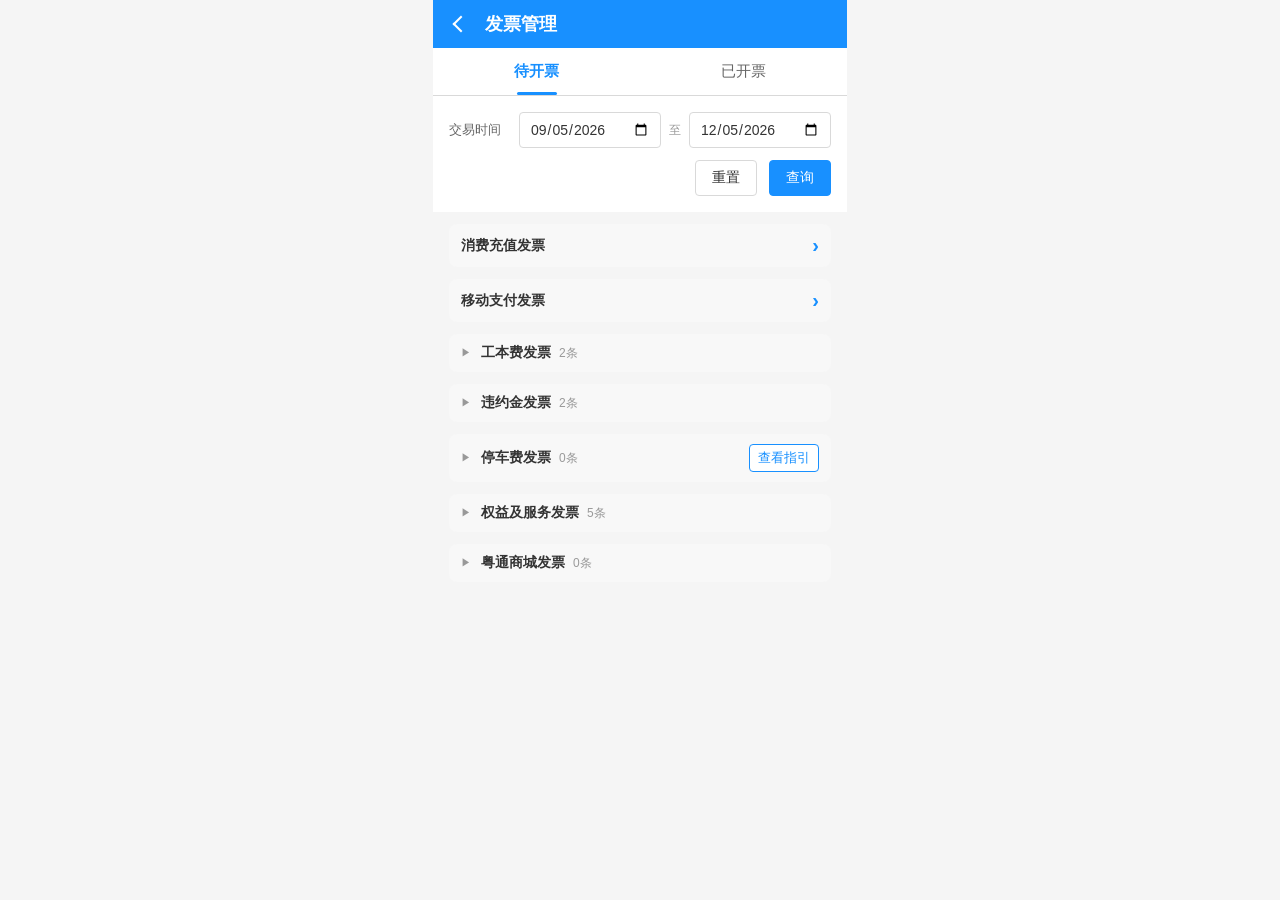
<file: index.html>
<!DOCTYPE html>
<html lang="zh-CN">
<head>
  <meta charset="UTF-8">
  <meta name="viewport" content="width=device-width, initial-scale=1.0, maximum-scale=1.0, user-scalable=no">
  <title>发票开具</title>
  <script>
    window.location.href = 'invoice.html';
  </script>
</head>
</html>
</file>
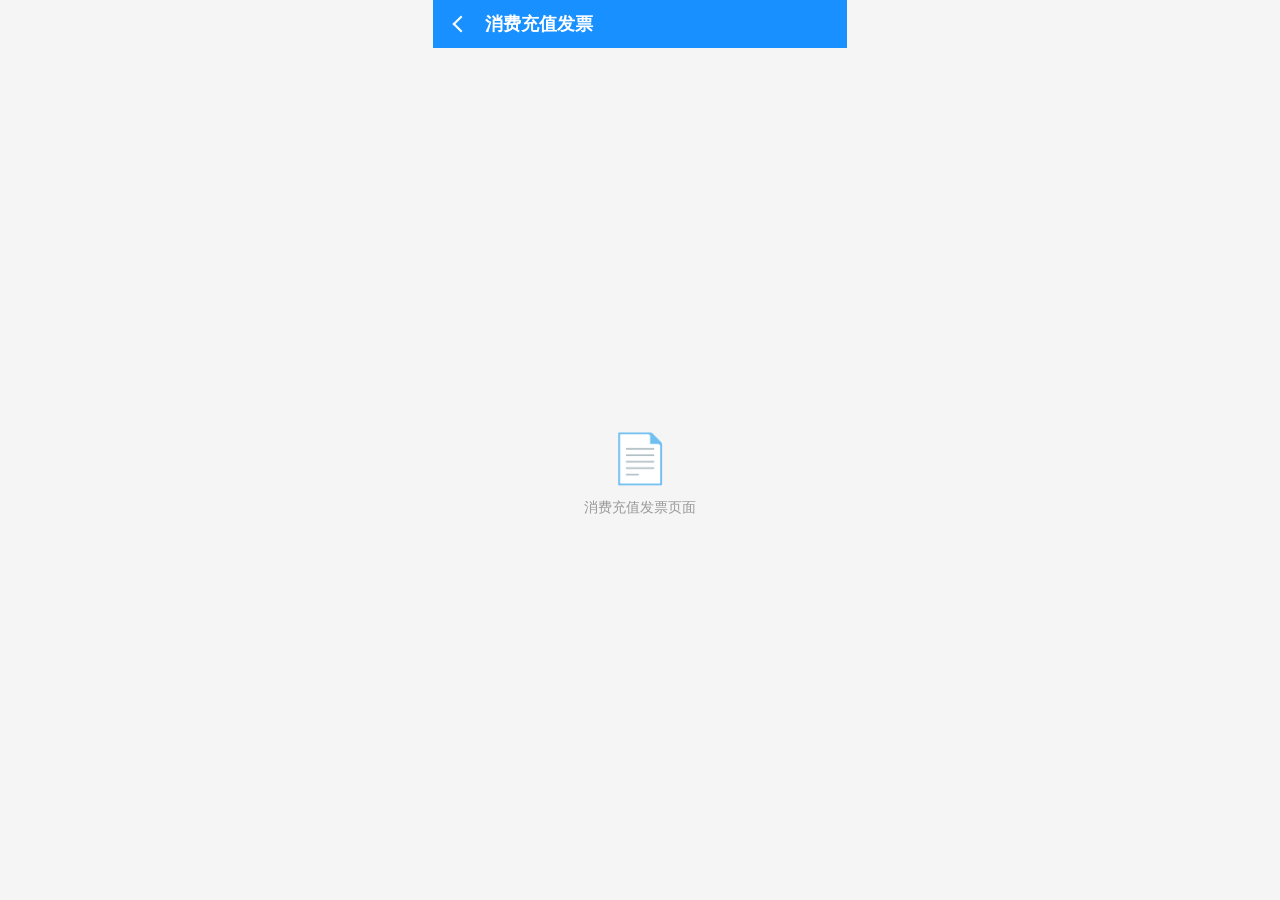
<file: consume-recharge.html>
<!DOCTYPE html>
<html lang="zh-CN">
<head>
  <meta charset="UTF-8">
  <meta name="viewport" content="width=device-width, initial-scale=1.0, maximum-scale=1.0, user-scalable=no">
  <title>消费充值发票</title>
  <link rel="stylesheet" href="css/style.css">
</head>
<body>
  <div class="page-container">
    <!-- 顶部导航 -->
    <header class="header">
      <div class="back-btn" onclick="history.back()"></div>
      <h1 class="title">消费充值发票</h1>
    </header>

    <!-- 内容区域 -->
    <div class="empty-state" style="flex: 1; display: flex; align-items: center; justify-content: center;">
      <div>
        <div class="empty-icon">📄</div>
        <div class="empty-text">消费充值发票页面</div>
      </div>
    </div>
  </div>
</body>
</html>
</file>
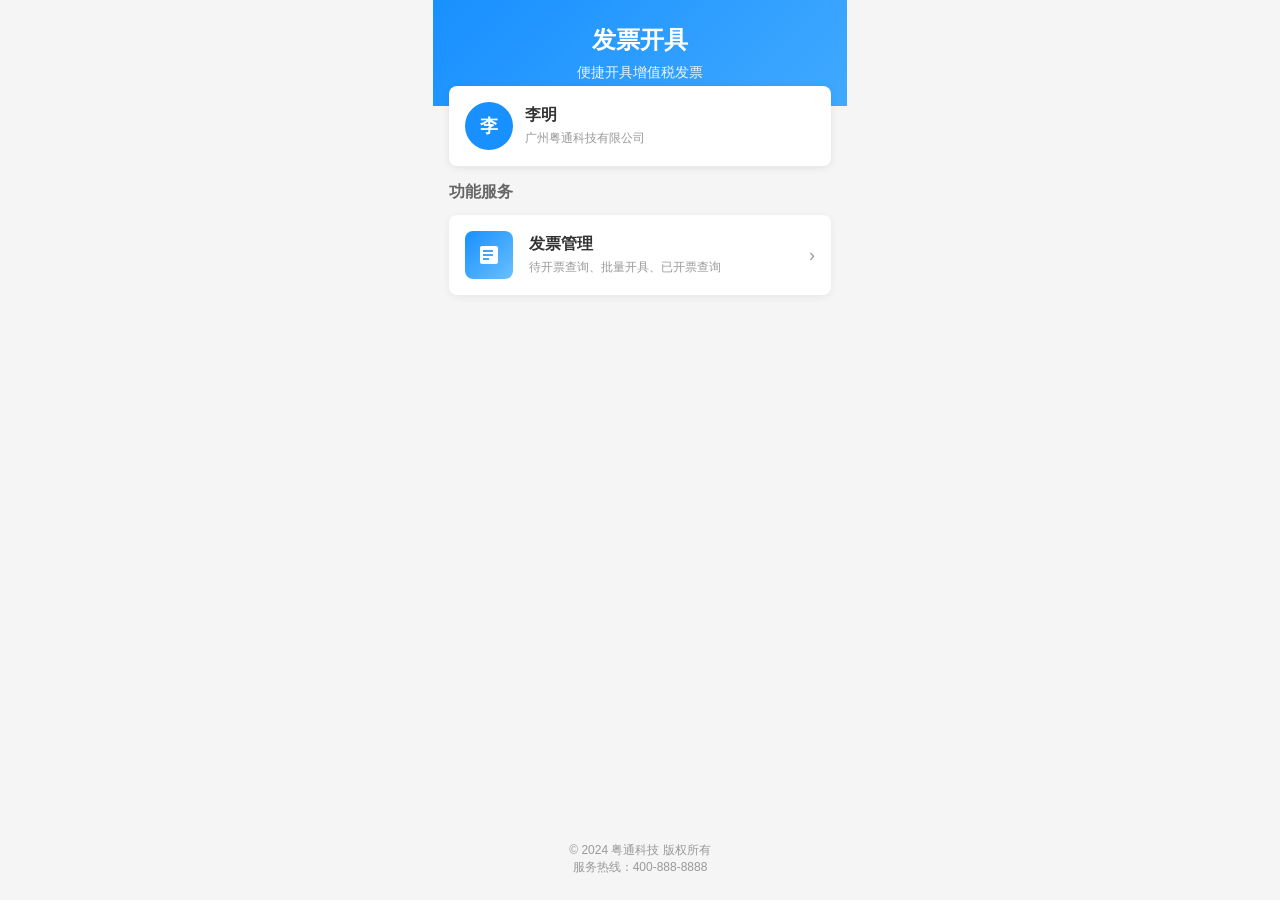
<file: demo.html>
<!DOCTYPE html>
<html lang="zh-CN">
<head>
  <meta charset="UTF-8">
  <meta name="viewport" content="width=device-width, initial-scale=1.0, maximum-scale=1.0, user-scalable=no">
  <title>发票开具APP演示</title>
  <style>
/* CSS变量定义 */
:root {
  --primary-color: #1890ff;
  --success-color: #52c41a;
  --warning-color: #faad14;
  --danger-color: #ff4d4f;
  --purple-color: #722ed1;
  --bg-color: #f5f5f5;
  --card-bg: #ffffff;
  --text-primary: #333333;
  --text-secondary: #666666;
  --text-muted: #999999;
  --border-color: #d9d9d9;
  --page-padding: 16px;
  --card-radius: 8px;
  --btn-radius: 4px;
}

* { margin: 0; padding: 0; box-sizing: border-box; }

html, body {
  font-family: 'Microsoft YaHei', 'PingFang SC', sans-serif;
  font-size: 14px;
  color: var(--text-primary);
  background-color: var(--bg-color);
  min-height: 100vh;
}

a { text-decoration: none; color: inherit; }
ul, li { list-style: none; }
input, select, button { font-family: inherit; font-size: inherit; outline: none; }

.page-container {
  max-width: 414px;
  min-width: 320px;
  margin: 0 auto;
  min-height: 100vh;
  background-color: var(--bg-color);
  display: flex;
  flex-direction: column;
}

.page { display: none; flex-direction: column; flex: 1; }
.page.active { display: flex; }

/* 顶部导航 */
.header {
  background-color: var(--primary-color);
  color: #fff;
  padding: 12px var(--page-padding);
  display: flex;
  align-items: center;
  position: sticky;
  top: 0;
  z-index: 100;
}

.header .back-btn {
  width: 24px;
  height: 24px;
  display: flex;
  align-items: center;
  justify-content: center;
  cursor: pointer;
  margin-right: 12px;
}

.header .back-btn::before {
  content: '';
  display: block;
  width: 10px;
  height: 10px;
  border-left: 2px solid #fff;
  border-bottom: 2px solid #fff;
  transform: rotate(45deg);
}

.header .title { font-size: 18px; font-weight: bold; flex: 1; }

/* 首页样式 */
.home-header {
  background: linear-gradient(135deg, var(--primary-color), #40a9ff);
  color: #fff;
  padding: 24px var(--page-padding);
  text-align: center;
}

.home-header .app-title { font-size: 24px; font-weight: bold; margin-bottom: 8px; }
.home-header .app-subtitle { font-size: 14px; opacity: 0.9; }

.user-info {
  background-color: var(--card-bg);
  margin: var(--page-padding);
  margin-top: -20px;
  border-radius: var(--card-radius);
  padding: 16px;
  box-shadow: 0 2px 8px rgba(0, 0, 0, 0.08);
  display: flex;
  align-items: center;
}

.user-info .avatar {
  width: 48px;
  height: 48px;
  border-radius: 50%;
  background-color: var(--primary-color);
  display: flex;
  align-items: center;
  justify-content: center;
  color: #fff;
  font-size: 18px;
  font-weight: bold;
  margin-right: 12px;
}

.user-info .user-detail { flex: 1; }
.user-info .user-name { font-size: 16px; font-weight: bold; margin-bottom: 4px; }
.user-info .user-company { font-size: 12px; color: var(--text-muted); }

.menu-section { padding: 0 var(--page-padding); }
.menu-section .section-title { font-size: 16px; font-weight: bold; margin-bottom: 12px; color: var(--text-secondary); }

.menu-card {
  background-color: var(--card-bg);
  border-radius: var(--card-radius);
  padding: 16px;
  margin-bottom: 12px;
  box-shadow: 0 2px 8px rgba(0, 0, 0, 0.06);
  display: flex;
  align-items: center;
  cursor: pointer;
  transition: box-shadow 0.3s;
}

.menu-card:hover { box-shadow: 0 4px 12px rgba(0, 0, 0, 0.12); }
.menu-card .menu-icon {
  width: 48px;
  height: 48px;
  border-radius: 8px;
  background: linear-gradient(135deg, var(--primary-color), #69c0ff);
  display: flex;
  align-items: center;
  justify-content: center;
  margin-right: 16px;
}

.menu-card .menu-icon svg { width: 24px; height: 24px; fill: #fff; }
.menu-card .menu-content { flex: 1; }
.menu-card .menu-title { font-size: 16px; font-weight: bold; margin-bottom: 4px; }
.menu-card .menu-desc { font-size: 12px; color: var(--text-muted); }
.menu-card .menu-arrow { color: var(--text-muted); font-size: 18px; }

.footer { text-align: center; padding: 24px var(--page-padding); color: var(--text-muted); font-size: 12px; margin-top: auto; }

/* 标签切换 */
.tab-header { display: flex; background-color: var(--card-bg); border-bottom: 1px solid var(--border-color); }
.tab-header .tab-item {
  flex: 1;
  padding: 14px;
  text-align: center;
  font-size: 15px;
  color: var(--text-secondary);
  cursor: pointer;
  position: relative;
  transition: color 0.3s;
}

.tab-header .tab-item.active { color: var(--primary-color); font-weight: bold; }
.tab-header .tab-item.active::after {
  content: '';
  position: absolute;
  bottom: 0;
  left: 50%;
  transform: translateX(-50%);
  width: 40px;
  height: 3px;
  background-color: var(--primary-color);
  border-radius: 2px;
}

/* 筛选区域 */
.filter-section { background-color: var(--card-bg); padding: var(--page-padding); margin-bottom: 12px; }
.filter-row { display: flex; align-items: center; margin-bottom: 12px; }
.filter-row:last-child { margin-bottom: 0; }
.filter-label { font-size: 13px; color: var(--text-secondary); width: 70px; flex-shrink: 0; }
.filter-inputs { flex: 1; display: flex; align-items: center; gap: 8px; }

.filter-inputs input, .filter-inputs select {
  flex: 1;
  padding: 8px 10px;
  border: 1px solid var(--border-color);
  border-radius: var(--btn-radius);
  background-color: #fff;
  color: var(--text-primary);
}

.filter-inputs input:focus, .filter-inputs select:focus { border-color: var(--primary-color); }
.date-separator { color: var(--text-muted); font-size: 12px; }
.filter-actions { display: flex; justify-content: flex-end; gap: 12px; margin-top: 12px; }

/* 按钮样式 */
.btn {
  padding: 8px 16px;
  border-radius: var(--btn-radius);
  border: 1px solid var(--border-color);
  background-color: #fff;
  color: var(--text-primary);
  cursor: pointer;
  transition: all 0.3s;
  display: inline-flex;
  align-items: center;
  justify-content: center;
  gap: 4px;
}

.btn-primary { background-color: var(--primary-color); border-color: var(--primary-color); color: #fff; }
.btn-primary:hover { background-color: #40a9ff; border-color: #40a9ff; }
.btn-sm { padding: 4px 10px; font-size: 12px; }
.btn-view { background-color: #fff; border-color: var(--primary-color); color: var(--primary-color); }
.btn-view:hover { background-color: #e6f7ff; }
.btn-email { background-color: #fff; border-color: var(--success-color); color: var(--success-color); margin-left: 8px; }
.btn-email:hover { background-color: #f6ffed; }
.btn-block { width: 100%; }
.btn-download { border-color: var(--danger-color); color: var(--danger-color); }
.btn-download:hover { background-color: #fff1f0; }
.btn-detail-email { border-color: var(--primary-color); color: var(--primary-color); }
.btn-detail-email:hover { background-color: #e6f7ff; }

/* 列表区域 */
.list-section { flex: 1; padding: 0 var(--page-padding); }
.list-header { display: flex; align-items: center; justify-content: flex-end; padding: 12px 0; }
.list-header .select-all { display: none; align-items: center; gap: 8px; }
.list-header.select-mode { justify-content: space-between; }
.list-header.select-mode .select-all { display: flex; }

/* 复选框 */
.checkbox {
  width: 18px;
  height: 18px;
  border: 1px solid var(--border-color);
  border-radius: 2px;
  cursor: pointer;
  display: flex;
  align-items: center;
  justify-content: center;
  transition: all 0.2s;
}

.checkbox.hidden { visibility: hidden; width: 0; margin-right: 0; }
.checkbox.checked { background-color: var(--primary-color); border-color: var(--primary-color); }
.checkbox.checked::after {
  content: '';
  width: 10px;
  height: 6px;
  border-left: 2px solid #fff;
  border-bottom: 2px solid #fff;
  transform: rotate(-45deg) translateY(-1px);
}

/* 发票列表项 */
.invoice-item {
  background-color: var(--card-bg);
  border-radius: var(--card-radius);
  padding: 14px;
  margin-bottom: 12px;
  box-shadow: 0 2px 6px rgba(0, 0, 0, 0.04);
}

.invoice-item-header { display: flex; align-items: center; margin-bottom: 10px; }
.invoice-item-header .checkbox { margin-right: 10px; }
.invoice-item-header .checkbox.hidden { margin-right: 0; }
.invoice-item-body { padding-left: 0; }
.invoice-item.select-mode .invoice-item-body { padding-left: 28px; }

.invoice-row { display: flex; justify-content: space-between; margin-bottom: 6px; }
.invoice-row:last-child { margin-bottom: 0; }
.invoice-row .label { color: var(--text-muted); font-size: 13px; }
.invoice-row .value { color: var(--text-primary); font-size: 13px; }
.invoice-row .amount { color: var(--danger-color); font-weight: bold; font-size: 15px; }

.invoice-item-footer {
  display: flex;
  justify-content: flex-end;
  padding-left: 0;
  margin-top: 10px;
  padding-top: 10px;
  border-top: 1px solid #f0f0f0;
}

.invoice-item.select-mode .invoice-item-footer { padding-left: 28px; }

/* 业务类型标签 */
.tag { display: inline-block; padding: 2px 8px; border-radius: 2px; font-size: 12px; line-height: 1.5; }
.tag + .tag { margin-left: 8px; }
.tag-gongben { background-color: #e6f7ff; color: var(--primary-color); }
.tag-weiyue { background-color: #fff2f0; color: var(--danger-color); }
.tag-tingche { background-color: #f6ffed; color: var(--success-color); }
.tag-quanyi { background-color: #f9f0ff; color: var(--purple-color); }
.tag-yuetong { background-color: #fffbe6; color: var(--warning-color); }
.tag-pupiao { background-color: #e6f7ff; color: var(--primary-color); }
.tag-zhuanpiao { background-color: #fff2e8; color: #fa8c16; }

/* 底部操作栏 */
.bottom-bar {
  background-color: var(--card-bg);
  padding: 12px var(--page-padding);
  box-shadow: 0 -2px 8px rgba(0, 0, 0, 0.06);
  display: flex;
  align-items: center;
  justify-content: center;
  position: sticky;
  bottom: 0;
}

.bottom-bar.select-mode { justify-content: space-between; }
.bottom-bar .selected-info { font-size: 14px; color: var(--text-secondary); display: none; }
.bottom-bar.select-mode .selected-info { display: block; }
.bottom-bar .selected-info .count { color: var(--primary-color); font-weight: bold; }
.bottom-bar .selected-info .total { color: var(--danger-color); font-weight: bold; }
.bottom-bar .btn-cancel { display: none; margin-right: 12px; }
.bottom-bar.select-mode .btn-cancel { display: inline-flex; }

/* 分页 */
.pagination { display: flex; justify-content: center; align-items: center; gap: 8px; padding: 16px 0; }
.pagination .page-btn {
  min-width: 32px;
  height: 32px;
  padding: 0 10px;
  border: 1px solid var(--border-color);
  border-radius: var(--btn-radius);
  background-color: #fff;
  cursor: pointer;
  display: flex;
  align-items: center;
  justify-content: center;
  font-size: 13px;
}

.pagination .page-btn.active { background-color: var(--primary-color); border-color: var(--primary-color); color: #fff; }
.pagination .page-btn:disabled { color: var(--text-muted); cursor: not-allowed; }

/* 弹窗 */
.modal-overlay {
  position: fixed;
  top: 0;
  left: 0;
  right: 0;
  bottom: 0;
  background-color: rgba(0, 0, 0, 0.5);
  display: none;
  align-items: flex-end;
  justify-content: center;
  z-index: 1000;
}

.modal-overlay.show { display: flex; }

.modal-content {
  background-color: var(--card-bg);
  border-radius: var(--card-radius) var(--card-radius) 0 0;
  width: 100%;
  max-width: 414px;
  max-height: 90vh;
  overflow-y: auto;
  animation: slideUp 0.3s ease;
}

@keyframes slideUp { from { transform: translateY(100%); } to { transform: translateY(0); } }

.modal-header {
  display: flex;
  align-items: center;
  justify-content: space-between;
  padding: 16px;
  border-bottom: 1px solid #f0f0f0;
}

.modal-header .modal-title { font-size: 16px; font-weight: bold; }
.modal-header .modal-close {
  width: 24px;
  height: 24px;
  display: flex;
  align-items: center;
  justify-content: center;
  cursor: pointer;
  color: var(--text-muted);
  font-size: 20px;
}

.modal-body { padding: 16px; }

/* 表单样式 */
.form-group { margin-bottom: 16px; }
.form-group:last-child { margin-bottom: 0; }
.form-group .form-label { display: block; font-size: 13px; color: var(--text-secondary); margin-bottom: 6px; }
.form-group .form-label .required { color: var(--danger-color); margin-left: 2px; }

.form-group input, .form-group select, .form-group textarea {
  width: 100%;
  padding: 10px 12px;
  border: 1px solid var(--border-color);
  border-radius: var(--btn-radius);
  background-color: #fff;
}

.form-group input:focus, .form-group select:focus, .form-group textarea:focus { border-color: var(--primary-color); }
.form-group textarea { resize: vertical; min-height: 60px; }

/* 发票类型选择 */
.invoice-type-selector { display: flex; gap: 12px; margin-bottom: 16px; }

.invoice-type-selector .type-option {
  flex: 1;
  padding: 12px;
  border: 1px solid var(--border-color);
  border-radius: var(--btn-radius);
  text-align: center;
  cursor: pointer;
  transition: all 0.3s;
}

.invoice-type-selector .type-option.active { border-color: var(--primary-color); background-color: #e6f7ff; }
.invoice-type-selector .type-option .type-name { font-size: 14px; font-weight: bold; margin-bottom: 4px; }
.invoice-type-selector .type-option .type-desc { font-size: 12px; color: var(--text-muted); }

.modal-footer { padding: 16px; border-top: 1px solid #f0f0f0; }

/* Tab面板 */
.tab-pane { display: none; flex: 1; flex-direction: column; }
.tab-pane.active { display: flex; }

/* 发送邮箱弹窗 */
.email-info { background-color: #fafafa; border-radius: var(--btn-radius); padding: 12px; margin-bottom: 16px; font-size: 13px; }
.email-info .info-row { display: flex; justify-content: space-between; margin-bottom: 6px; }
.email-info .info-row:last-child { margin-bottom: 0; }
.email-info .info-label { color: var(--text-muted); }
.email-info .info-value { color: var(--text-primary); }

/* 详情页 */
.detail-section { padding: var(--page-padding); }

/* 发票票面预览 */
.invoice-preview {
  background-color: #fff;
  border: 2px solid #d9363e;
  border-radius: 4px;
  padding: 16px;
  margin-bottom: 16px;
  position: relative;
}

.invoice-preview-header { text-align: center; border-bottom: 2px solid #d9363e; padding-bottom: 12px; margin-bottom: 12px; }
.invoice-title { font-size: 12px; color: #d9363e; margin-bottom: 4px; }
.invoice-type { font-size: 20px; font-weight: bold; color: #d9363e; letter-spacing: 4px; margin-bottom: 8px; }
.invoice-code { display: flex; justify-content: space-between; font-size: 12px; color: var(--text-secondary); }

.invoice-party { border: 1px solid #e8e8e8; margin-bottom: 12px; }
.party-title { background-color: #fafafa; padding: 6px 10px; font-size: 13px; font-weight: bold; color: var(--text-secondary); border-bottom: 1px solid #e8e8e8; }
.party-info { padding: 8px 10px; }
.party-row { display: flex; margin-bottom: 4px; font-size: 12px; }
.party-row:last-child { margin-bottom: 0; }
.party-label { color: var(--text-muted); flex-shrink: 0; }
.party-value { color: var(--text-primary); word-break: break-all; }

.invoice-items { margin-bottom: 12px; overflow-x: auto; }
.invoice-table { width: 100%; border-collapse: collapse; font-size: 11px; }
.invoice-table th, .invoice-table td { border: 1px solid #e8e8e8; padding: 6px 4px; text-align: center; }
.invoice-table th { background-color: #fafafa; font-weight: normal; color: var(--text-secondary); }
.invoice-table td { color: var(--text-primary); }

.invoice-total { border: 1px solid #e8e8e8; padding: 10px; margin-bottom: 12px; text-align: right; }
.invoice-total .total-row { display: flex; justify-content: flex-end; margin-bottom: 4px; }
.invoice-total .total-row:last-child { margin-bottom: 0; }
.invoice-total .total-label { font-size: 12px; color: var(--text-muted); margin-right: 8px; }
.invoice-total .total-value { font-size: 14px; font-weight: bold; color: #d9363e; }

.invoice-remark { border: 1px solid #e8e8e8; padding: 8px 10px; font-size: 12px; margin-bottom: 12px; }
.remark-label { color: var(--text-muted); }
.remark-value { color: var(--text-primary); }
.invoice-date { text-align: right; font-size: 12px; color: var(--text-secondary); }

.invoice-stamp {
  position: absolute;
  right: 20px;
  top: 50%;
  width: 80px;
  height: 80px;
  border: 3px solid #d9363e;
  border-radius: 50%;
  display: flex;
  align-items: center;
  justify-content: center;
  font-size: 12px;
  color: #d9363e;
  font-weight: bold;
  text-align: center;
  opacity: 0.7;
  transform: translateY(-50%) rotate(-15deg);
}

/* 下载选项样式 */
.download-options { display: flex; flex-direction: column; gap: 12px; }

.download-option {
  display: flex;
  align-items: center;
  padding: 16px;
  border: 1px solid var(--border-color);
  border-radius: var(--btn-radius);
  cursor: pointer;
  transition: all 0.3s;
}

.download-option:hover { border-color: var(--primary-color); background-color: #e6f7ff; }
.download-icon { margin-right: 16px; }
.download-info { flex: 1; }
.download-name { font-size: 15px; font-weight: bold; margin-bottom: 4px; }
.download-desc { font-size: 12px; color: var(--text-muted); }

/* 格式选项样式 */
.format-options { display: flex; gap: 16px; }
.format-option { display: flex; align-items: center; cursor: pointer; }
.format-option input { margin-right: 6px; }

/* 详情操作按钮 */
.detail-actions { display: flex; gap: 12px; padding: var(--page-padding); padding-bottom: 24px; }
.detail-actions .btn { flex: 1; }

/* 响应式 */
@media (max-width: 320px) {
  .filter-inputs { flex-direction: column; }
  .filter-inputs input, .filter-inputs select { width: 100%; }
  .date-separator { display: none; }
}
  </style>
</head>
<body>
  <div class="page-container">

    <!-- ==================== 首页 ==================== -->
    <div id="page-home" class="page active">
      <header class="home-header">
        <h1 class="app-title">发票开具</h1>
        <p class="app-subtitle">便捷开具增值税发票</p>
      </header>
      <div class="user-info">
        <div class="avatar">李</div>
        <div class="user-detail">
          <div class="user-name">李明</div>
          <div class="user-company">广州粤通科技有限公司</div>
        </div>
      </div>
      <section class="menu-section">
        <h2 class="section-title">功能服务</h2>
        <div class="menu-card" onclick="showPage('invoice')">
          <div class="menu-icon">
            <svg viewBox="0 0 24 24"><path d="M19 3H5c-1.1 0-2 .9-2 2v14c0 1.1.9 2 2 2h14c1.1 0 2-.9 2-2V5c0-1.1-.9-2-2-2zm-7 14H6v-2h6v2zm4-4H6v-2h10v2zm0-4H6V7h10v2z"/></svg>
          </div>
          <div class="menu-content">
            <div class="menu-title">发票管理</div>
            <div class="menu-desc">待开票查询、批量开具、已开票查询</div>
          </div>
          <span class="menu-arrow">›</span>
        </div>
      </section>
      <footer class="footer">
        <p>© 2024 粤通科技 版权所有</p>
        <p>服务热线：400-888-8888</p>
      </footer>
    </div>

    <!-- ==================== 发票管理页 ==================== -->
    <div id="page-invoice" class="page">
      <header class="header">
        <div class="back-btn" onclick="showPage('home')"></div>
        <h1 class="title">发票管理</h1>
      </header>
      <div class="tab-header">
        <div class="tab-item active" data-tab="pending-tab">待开票</div>
        <div class="tab-item" data-tab="completed-tab">已开票</div>
      </div>

      <!-- 待开票标签页 -->
      <div id="pending-tab" class="tab-pane active">
        <div class="filter-section">
          <div class="filter-row">
            <label class="filter-label">交易时间</label>
            <div class="filter-inputs">
              <input type="date"><span class="date-separator">至</span><input type="date">
            </div>
          </div>
          <div class="filter-row">
            <label class="filter-label">业务类型</label>
            <div class="filter-inputs">
              <select>
                <option value="">全部</option>
                <option value="gongben">工本费</option>
                <option value="weiyue">违约金</option>
                <option value="tingche">停车费</option>
                <option value="quanyi">权益及服务</option>
                <option value="yuetong">粤通商城</option>
              </select>
            </div>
          </div>
          <div class="filter-actions">
            <button class="btn" onclick="resetFilter()">重置</button>
            <button class="btn btn-primary" onclick="handleSearch()">查询</button>
          </div>
        </div>
        <div class="list-section">
          <div class="list-header" id="list-header">
            <div class="select-all"><div id="select-all" class="checkbox"></div><span>全选</span></div>
          </div>
          <div class="invoice-item" data-id="1" data-amount="25.00">
            <div class="invoice-item-header"><div class="checkbox hidden"></div><span class="tag tag-gongben">工本费</span></div>
            <div class="invoice-item-body">
              <div class="invoice-row"><span class="label">产品号</span><span class="value">GB202401150001</span></div>
              <div class="invoice-row"><span class="label">交易时间</span><span class="value">2024-01-15 10:30:22</span></div>
              <div class="invoice-row"><span class="label">金额</span><span class="amount">¥25.00</span></div>
            </div>
            <div class="invoice-item-footer"><button class="btn btn-sm btn-invoice">开具</button></div>
          </div>
          <div class="invoice-item" data-id="2" data-amount="50.00">
            <div class="invoice-item-header"><div class="checkbox hidden"></div><span class="tag tag-weiyue">违约金</span></div>
            <div class="invoice-item-body">
              <div class="invoice-row"><span class="label">银行账号</span><span class="value">6222 **** **** 1234</span></div>
              <div class="invoice-row"><span class="label">交易时间</span><span class="value">2024-01-14 16:45:10</span></div>
              <div class="invoice-row"><span class="label">金额</span><span class="amount">¥50.00</span></div>
            </div>
            <div class="invoice-item-footer"><button class="btn btn-sm btn-invoice">开具</button></div>
          </div>
          <div class="invoice-item" data-id="3" data-amount="38.00">
            <div class="invoice-item-header"><div class="checkbox hidden"></div><span class="tag tag-tingche">停车费</span></div>
            <div class="invoice-item-body">
              <div class="invoice-row"><span class="label">车牌号</span><span class="value">粤A12345</span></div>
              <div class="invoice-row"><span class="label">入场时间</span><span class="value">2024-01-13 09:20:35</span></div>
              <div class="invoice-row"><span class="label">出场时间</span><span class="value">2024-01-13 11:45:20</span></div>
              <div class="invoice-row"><span class="label">金额</span><span class="amount">¥38.00</span></div>
            </div>
            <div class="invoice-item-footer"><button class="btn btn-sm btn-invoice">开具</button></div>
          </div>
          <div class="invoice-item" data-id="4" data-amount="128.00">
            <div class="invoice-item-header"><div class="checkbox hidden"></div><span class="tag tag-quanyi">权益及服务</span></div>
            <div class="invoice-item-body">
              <div class="invoice-row"><span class="label">产品号</span><span class="value">QY202401120008</span></div>
              <div class="invoice-row"><span class="label">交易时间</span><span class="value">2024-01-12 14:15:48</span></div>
              <div class="invoice-row"><span class="label">金额</span><span class="amount">¥128.00</span></div>
            </div>
            <div class="invoice-item-footer"><button class="btn btn-sm btn-invoice">开具</button></div>
          </div>
          <div class="invoice-item" data-id="5" data-amount="256.50">
            <div class="invoice-item-header"><div class="checkbox hidden"></div><span class="tag tag-yuetong">粤通商城</span></div>
            <div class="invoice-item-body">
              <div class="invoice-row"><span class="label">订单号</span><span class="value">YT202401110021</span></div>
              <div class="invoice-row"><span class="label">商品名</span><span class="value">车载香水套装</span></div>
              <div class="invoice-row"><span class="label">交易时间</span><span class="value">2024-01-11 11:30:00</span></div>
              <div class="invoice-row"><span class="label">金额</span><span class="amount">¥256.50</span></div>
            </div>
            <div class="invoice-item-footer"><button class="btn btn-sm btn-invoice">开具</button></div>
          </div>
        </div>
        <div class="bottom-bar" id="bottom-bar">
          <div class="selected-info">已选中 <span class="count">0</span> 条，合计金额 <span class="total">¥0.00</span></div>
          <button class="btn btn-cancel" onclick="cancelSelectMode()">取消</button>
          <button class="btn btn-primary" id="confirm-btn" onclick="confirmBatchInvoice()">批量开具</button>
        </div>
      </div>

      <!-- 已开票标签页 -->
      <div id="completed-tab" class="tab-pane">
        <div class="filter-section">
          <div class="filter-row">
            <label class="filter-label">开票日期</label>
            <div class="filter-inputs">
              <input type="date"><span class="date-separator">至</span><input type="date">
            </div>
          </div>
          <div class="filter-row">
            <label class="filter-label">业务类型</label>
            <div class="filter-inputs">
              <select>
                <option value="">全部</option>
                <option value="gongben">工本费</option>
                <option value="weiyue">违约金</option>
                <option value="tingche">停车费</option>
                <option value="quanyi">权益及服务</option>
                <option value="yuetong">粤通商城</option>
              </select>
            </div>
          </div>
          <div class="filter-actions">
            <button class="btn" onclick="resetFilter()">重置</button>
            <button class="btn btn-primary" onclick="handleSearch()">查询</button>
          </div>
        </div>
        <div class="list-section">
          <div class="list-header" id="completed-list-header">
            <div class="select-all"><div id="completed-select-all" class="checkbox"></div><span>全选</span></div>
          </div>
          <div class="invoice-item completed-item" data-id="1" data-invoice-no="24400190011112345678">
            <div class="invoice-item-header"><div class="checkbox hidden"></div><span class="tag tag-pupiao">普票</span><span class="tag tag-gongben">工本费</span></div>
            <div class="invoice-item-body">
              <div class="invoice-row"><span class="label">发票号码</span><span class="value">24400190011112345678</span></div>
              <div class="invoice-row"><span class="label">开票日期</span><span class="value">2024-01-10</span></div>
              <div class="invoice-row"><span class="label">金额</span><span class="amount">¥25.00</span></div>
            </div>
            <div class="invoice-item-footer">
              <button class="btn btn-sm btn-view" onclick="viewCompletedDetail(1)">查看</button>
              <button class="btn btn-sm btn-email" onclick="sendEmail(1)">发送邮箱</button>
            </div>
          </div>
          <div class="invoice-item completed-item" data-id="2" data-invoice-no="24400190011112345679">
            <div class="invoice-item-header"><div class="checkbox hidden"></div><span class="tag tag-zhuanpiao">专票</span><span class="tag tag-weiyue">违约金</span></div>
            <div class="invoice-item-body">
              <div class="invoice-row"><span class="label">发票号码</span><span class="value">24400190011112345679</span></div>
              <div class="invoice-row"><span class="label">开票日期</span><span class="value">2024-01-09</span></div>
              <div class="invoice-row"><span class="label">金额</span><span class="amount">¥500.00</span></div>
            </div>
            <div class="invoice-item-footer">
              <button class="btn btn-sm btn-view" onclick="viewCompletedDetail(2)">查看</button>
              <button class="btn btn-sm btn-email" onclick="sendEmail(2)">发送邮箱</button>
            </div>
          </div>
          <div class="invoice-item completed-item" data-id="3" data-invoice-no="24400190011112345680">
            <div class="invoice-item-header"><div class="checkbox hidden"></div><span class="tag tag-pupiao">普票</span><span class="tag tag-tingche">停车费</span></div>
            <div class="invoice-item-body">
              <div class="invoice-row"><span class="label">发票号码</span><span class="value">24400190011112345680</span></div>
              <div class="invoice-row"><span class="label">开票日期</span><span class="value">2024-01-08</span></div>
              <div class="invoice-row"><span class="label">金额</span><span class="amount">¥38.00</span></div>
            </div>
            <div class="invoice-item-footer">
              <button class="btn btn-sm btn-view" onclick="viewCompletedDetail(3)">查看</button>
              <button class="btn btn-sm btn-email" onclick="sendEmail(3)">发送邮箱</button>
            </div>
          </div>
          <div class="invoice-item completed-item" data-id="4" data-invoice-no="24400190011112345681">
            <div class="invoice-item-header"><div class="checkbox hidden"></div><span class="tag tag-zhuanpiao">专票</span><span class="tag tag-quanyi">权益及服务</span></div>
            <div class="invoice-item-body">
              <div class="invoice-row"><span class="label">发票号码</span><span class="value">24400190011112345681</span></div>
              <div class="invoice-row"><span class="label">开票日期</span><span class="value">2024-01-07</span></div>
              <div class="invoice-row"><span class="label">金额</span><span class="amount">¥128.00</span></div>
            </div>
            <div class="invoice-item-footer">
              <button class="btn btn-sm btn-view" onclick="viewCompletedDetail(4)">查看</button>
              <button class="btn btn-sm btn-email" onclick="sendEmail(4)">发送邮箱</button>
            </div>
          </div>
          <div class="invoice-item completed-item" data-id="5" data-invoice-no="24400190011112345682">
            <div class="invoice-item-header"><div class="checkbox hidden"></div><span class="tag tag-pupiao">普票</span><span class="tag tag-yuetong">粤通商城</span></div>
            <div class="invoice-item-body">
              <div class="invoice-row"><span class="label">发票号码</span><span class="value">24400190011112345682</span></div>
              <div class="invoice-row"><span class="label">开票日期</span><span class="value">2024-01-06</span></div>
              <div class="invoice-row"><span class="label">金额</span><span class="amount">¥256.50</span></div>
            </div>
            <div class="invoice-item-footer">
              <button class="btn btn-sm btn-view" onclick="viewCompletedDetail(5)">查看</button>
              <button class="btn btn-sm btn-email" onclick="sendEmail(5)">发送邮箱</button>
            </div>
          </div>
          <div class="pagination">
            <button class="page-btn" disabled>上一页</button>
            <button class="page-btn active">1</button>
            <button class="page-btn">2</button>
            <button class="page-btn">3</button>
            <button class="page-btn">下一页</button>
          </div>
        </div>
        <div class="bottom-bar" id="completed-bottom-bar">
          <div class="selected-info">已选中 <span class="count">0</span> 条</div>
          <button class="btn btn-cancel" onclick="cancelCompletedSelectMode()">取消</button>
          <button class="btn btn-primary" id="completed-confirm-btn" onclick="toggleCompletedSelectMode()">批量发送</button>
        </div>
      </div>

      <!-- 开具确认弹窗 -->
      <div id="invoice-modal" class="modal-overlay">
        <div class="modal-content">
          <div class="modal-header"><span class="modal-title">开具发票</span><span class="modal-close">×</span></div>
          <div class="modal-body">
            <div class="invoice-type-selector">
              <div class="type-option active" data-type="pupiao">
                <div class="type-name">增值税普通发票</div>
                <div class="type-desc">适用于个人或小规模纳税人</div>
              </div>
              <div class="type-option" data-type="zhuanpiao">
                <div class="type-name">增值税专用发票</div>
                <div class="type-desc">适用于一般纳税人</div>
              </div>
            </div>
            <div class="form-group"><label class="form-label">购买方名称 <span class="required">*</span></label><input type="text" placeholder="请输入购买方名称"></div>
            <div class="form-group"><label class="form-label">纳税人识别号 <span class="required">*</span></label><input type="text" placeholder="请输入纳税人识别号"></div>
            <div class="form-group zhuanpiao-field" style="display: none;"><label class="form-label">地址、电话 <span class="required">*</span></label><textarea placeholder="请输入地址和电话"></textarea></div>
            <div class="form-group zhuanpiao-field" style="display: none;"><label class="form-label">开户行及账号 <span class="required">*</span></label><textarea placeholder="请输入开户行和账号"></textarea></div>
            <div class="form-group"><label class="form-label">备注</label><textarea placeholder="请输入备注信息（选填）"></textarea></div>
          </div>
          <div class="modal-footer">
            <button class="btn" onclick="document.getElementById('invoice-modal').classList.remove('show')">取消</button>
            <button class="btn btn-primary" onclick="confirmInvoice()">确认开具</button>
          </div>
        </div>
      </div>

      <!-- 发送邮箱弹窗 -->
      <div id="email-modal" class="modal-overlay">
        <div class="modal-content">
          <div class="modal-header"><span class="modal-title">发送至邮箱</span><span class="modal-close" onclick="closeEmailModal()">×</span></div>
          <div class="modal-body">
            <div class="email-info" id="email-invoice-info"></div>
            <div class="form-group"><label class="form-label">接收邮箱 <span class="required">*</span></label><input type="email" id="email-input" placeholder="请输入接收邮箱地址"></div>
            <div class="form-group"><label class="form-label">备注（选填）</label><textarea id="email-remark" placeholder="请输入备注信息"></textarea></div>
          </div>
          <div class="modal-footer">
            <button class="btn" onclick="closeEmailModal()">取消</button>
            <button class="btn btn-primary" onclick="confirmSendEmail()">确认发送</button>
          </div>
        </div>
      </div>
    </div>

    <!-- ==================== 发票详情页 ==================== -->
    <div id="page-detail" class="page">
      <header class="header">
        <div class="back-btn" onclick="showPage('invoice')"></div>
        <h1 class="title">发票详情</h1>
      </header>
      <div class="detail-section">
        <div class="invoice-preview">
          <div class="invoice-preview-header">
            <div class="invoice-title">全国统一发票监制章</div>
            <div class="invoice-type" id="invoice-type">增值税普通发票</div>
            <div class="invoice-code">
              <span>发票代码：044001900111</span>
              <span>发票号码：<span id="invoice-no">24400190011112345678</span></span>
            </div>
          </div>
          <div class="invoice-preview-body">
            <div class="invoice-party">
              <div class="party-title">购买方</div>
              <div class="party-info">
                <div class="party-row"><span class="party-label">名称：</span><span class="party-value" id="buyer-name">广州科技有限公司</span></div>
                <div class="party-row"><span class="party-label">纳税人识别号：</span><span class="party-value" id="buyer-tax-no">91440101MA5CQ8X789</span></div>
                <div class="party-row"><span class="party-label">地址、电话：</span><span class="party-value" id="buyer-address">广州市天河区天河路123号 020-88888888</span></div>
                <div class="party-row"><span class="party-label">开户行及账号：</span><span class="party-value" id="buyer-bank">中国工商银行广州分行 6222021234567890123</span></div>
              </div>
            </div>
            <div class="invoice-items">
              <table class="invoice-table">
                <thead><tr><th style="width: 35%;">货物或应税劳务、服务名称</th><th style="width: 15%;">规格型号</th><th style="width: 10%;">单位</th><th style="width: 10%;">数量</th><th style="width: 15%;">单价</th><th style="width: 15%;">金额</th></tr></thead>
                <tbody id="invoice-items-body"><tr><td>ETC卡片工本费</td><td>-</td><td>张</td><td>1</td><td>¥25.00</td><td>¥25.00</td></tr></tbody>
              </table>
            </div>
            <div class="invoice-total">
              <div class="total-row"><span class="total-label">合计金额</span><span class="total-value" id="total-amount">¥25.00</span></div>
              <div class="total-row"><span class="total-label">价税合计（大写）</span><span class="total-value" id="total-amount-cn">贰拾伍元整</span></div>
            </div>
            <div class="invoice-party">
              <div class="party-title">销售方</div>
              <div class="party-info">
                <div class="party-row"><span class="party-label">名称：</span><span class="party-value" id="seller-name">广州粤通科技有限公司</span></div>
                <div class="party-row"><span class="party-label">纳税人识别号：</span><span class="party-value" id="seller-tax-no">91440101MA5ABC1234</span></div>
                <div class="party-row"><span class="party-label">地址、电话：</span><span class="party-value" id="seller-address">广州市番禺区番禺大道北555号 020-12345678</span></div>
                <div class="party-row"><span class="party-label">开户行及账号：</span><span class="party-value" id="seller-bank">中国建设银行广州分行 44050112345678901234</span></div>
              </div>
            </div>
            <div class="invoice-remark"><span class="remark-label">备注：</span><span class="remark-value" id="invoice-remark">订单编号：GB202401150001</span></div>
            <div class="invoice-date"><span>开票日期：<span id="invoice-date">2024年01月10日</span></span></div>
          </div>
          <div class="invoice-stamp">发票专用章</div>
        </div>
      </div>
      <div class="detail-actions">
        <button class="btn btn-download" onclick="showDownloadModal()">
          <svg width="16" height="16" viewBox="0 0 24 24" fill="currentColor" style="margin-right: 4px;"><path d="M19 9h-4V3H9v6H5l7 7 7-7zM5 18v2h14v-2H5z"/></svg>下载
        </button>
        <button class="btn btn-detail-email" onclick="showDetailEmailModal()">
          <svg width="16" height="16" viewBox="0 0 24 24" fill="currentColor" style="margin-right: 4px;"><path d="M20 4H4c-1.1 0-1.99.9-1.99 2L2 18c0 1.1.9 2 2 2h16c1.1 0 2-.9 2-2V6c0-1.1-.9-2-2-2zm0 4l-8 5-8-5V6l8 5 8-5v2z"/></svg>发送邮箱
        </button>
      </div>

      <!-- 下载格式选择弹窗 -->
      <div id="download-modal" class="modal-overlay">
        <div class="modal-content">
          <div class="modal-header"><span class="modal-title">选择下载格式</span><span class="modal-close" onclick="closeDownloadModal()">×</span></div>
          <div class="modal-body">
            <div class="download-options">
              <div class="download-option" onclick="downloadInvoice('pdf')">
                <div class="download-icon"><svg width="32" height="32" viewBox="0 0 24 24" fill="#ff4d4f"><path d="M14,2H6A2,2 0 0,0 4,4V20A2,2 0 0,0 6,22H18A2,2 0 0,0 20,20V8L14,2M18,20H6V4H13V9H18V20M10.92,12.31C10.68,11.54 10.15,9.08 11.55,9.04C12.95,9 12.03,12.16 12.03,12.16C12.42,13.65 14.05,14.72 14.05,14.72C14.55,14.57 17.4,14.24 17,15.72C16.57,17.2 13.5,15.81 13.5,15.81C11.55,15.95 10.09,16.47 10.09,16.47C8.96,18.58 7.64,19.5 7.1,18.61C6.43,17.5 9.23,16.07 9.23,16.07C10.68,13.72 10.9,12.35 10.92,12.31Z"/></svg></div>
                <div class="download-info"><div class="download-name">PDF格式</div><div class="download-desc">适用于打印和存档</div></div>
              </div>
              <div class="download-option" onclick="downloadInvoice('ofd')">
                <div class="download-icon"><svg width="32" height="32" viewBox="0 0 24 24" fill="#1890ff"><path d="M14,2H6A2,2 0 0,0 4,4V20A2,2 0 0,0 6,22H18A2,2 0 0,0 20,20V8L14,2M18,20H6V4H13V9H18V20M12.9,14.5L15.8,19H14L12,15.6L10,19H8.2L11.1,14.5L8.2,10H10L12,13.4L14,10H15.8L12.9,14.5Z"/></svg></div>
                <div class="download-info"><div class="download-name">OFD格式</div><div class="download-desc">电子发票标准格式</div></div>
              </div>
            </div>
          </div>
        </div>
      </div>

      <!-- 详情发送邮箱弹窗 -->
      <div id="detail-email-modal" class="modal-overlay">
        <div class="modal-content">
          <div class="modal-header"><span class="modal-title">发送至邮箱</span><span class="modal-close" onclick="closeDetailEmailModal()">×</span></div>
          <div class="modal-body">
            <div class="email-info"><div class="info-row"><span class="info-label">发票号码</span><span class="info-value" id="detail-email-invoice-no">24400190011112345678</span></div></div>
            <div class="form-group"><label class="form-label">接收邮箱 <span class="required">*</span></label><input type="email" id="detail-email-input" placeholder="请输入接收邮箱地址"></div>
            <div class="form-group">
              <label class="form-label">发送格式</label>
              <div class="format-options">
                <label class="format-option"><input type="radio" name="email-format" value="pdf" checked><span>PDF</span></label>
                <label class="format-option"><input type="radio" name="email-format" value="ofd"><span>OFD</span></label>
              </div>
            </div>
          </div>
          <div class="modal-footer">
            <button class="btn" onclick="closeDetailEmailModal()">取消</button>
            <button class="btn btn-primary" onclick="confirmDetailSendEmail()">确认发送</button>
          </div>
        </div>
      </div>
    </div>
  </div>

  <script>
// ========== 页面切换 ==========
function showPage(pageName) {
  document.querySelectorAll('.page').forEach(p => p.classList.remove('active'));
  document.getElementById('page-' + pageName).classList.add('active');
}

// ========== 发票数据 ==========
const invoiceData = {
  1: { invoiceNo: '24400190011112345678', invoiceType: '增值税普通发票', buyer: { name: '广州科技有限公司', taxNo: '91440101MA5CQ8X789', address: '广州市天河区天河路123号 020-88888888', bank: '中国工商银行广州分行 6222021234567890123' }, seller: { name: '广州粤通科技有限公司', taxNo: '91440101MA5ABC1234', address: '广州市番禺区番禺大道北555号 020-12345678', bank: '中国建设银行广州分行 44050112345678901234' }, items: [{ name: 'ETC卡片工本费', spec: '-', unit: '张', qty: 1, price: 25.00, amount: 25.00 }], totalAmount: 25.00, totalAmountCn: '贰拾伍元整', remark: '订单编号：GB202401150001', date: '2024年01月10日' },
  2: { invoiceNo: '24400190011112345679', invoiceType: '增值税专用发票', buyer: { name: '深圳科技集团有限公司', taxNo: '91440300MA5DGH1234', address: '深圳市南山区科技园路888号 0755-88888888', bank: '中国招商银行深圳分行 6225881234567890123' }, seller: { name: '广州粤通科技有限公司', taxNo: '91440101MA5ABC1234', address: '广州市番禺区番禺大道北555号 020-12345678', bank: '中国建设银行广州分行 44050112345678901234' }, items: [{ name: '违约金', spec: '-', unit: '笔', qty: 1, price: 500.00, amount: 500.00 }], totalAmount: 500.00, totalAmountCn: '伍佰元整', remark: '订单编号：WY202401090002', date: '2024年01月09日' },
  3: { invoiceNo: '24400190011112345680', invoiceType: '增值税普通发票', buyer: { name: '张三', taxNo: '440111199001011234', address: '-', bank: '-' }, seller: { name: '广州粤通科技有限公司', taxNo: '91440101MA5ABC1234', address: '广州市番禺区番禺大道北555号 020-12345678', bank: '中国建设银行广州分行 44050112345678901234' }, items: [{ name: '停车费', spec: '-', unit: '次', qty: 1, price: 38.00, amount: 38.00 }], totalAmount: 38.00, totalAmountCn: '叁拾捌元整', remark: '车牌号：粤A12345 停车时长：2小时25分', date: '2024年01月08日' },
  4: { invoiceNo: '24400190011112345681', invoiceType: '增值税专用发票', buyer: { name: '广东智能科技有限公司', taxNo: '91440101MA5XYZ5678', address: '广州市黄埔区科学城大道100号 020-66666666', bank: '中国银行广州分行 6216611234567890123' }, seller: { name: '广州粤通科技有限公司', taxNo: '91440101MA5ABC1234', address: '广州市番禺区番禺大道北555号 020-12345678', bank: '中国建设银行广州分行 44050112345678901234' }, items: [{ name: '权益及服务费', spec: '-', unit: '项', qty: 1, price: 128.00, amount: 128.00 }], totalAmount: 128.00, totalAmountCn: '壹佰贰拾捌元整', remark: '产品号：QY202401120008', date: '2024年01月07日' },
  5: { invoiceNo: '24400190011112345682', invoiceType: '增值税普通发票', buyer: { name: '李四', taxNo: '440111199202025678', address: '-', bank: '-' }, seller: { name: '广州粤通科技有限公司', taxNo: '91440101MA5ABC1234', address: '广州市番禺区番禺大道北555号 020-12345678', bank: '中国建设银行广州分行 44050112345678901234' }, items: [{ name: '车载香水套装', spec: '50ml*2', unit: '套', qty: 1, price: 256.50, amount: 256.50 }], totalAmount: 256.50, totalAmountCn: '贰佰伍拾陆元伍角整', remark: '订单号：YT202401110021', date: '2024年01月06日' }
};

let currentInvoiceId = null;
let isSelectMode = false;
let isCompletedSelectMode = false;
let currentEmailInvoiceId = null;

document.addEventListener('DOMContentLoaded', function() {
  initTabs();
  initCheckboxes();
  initCompletedCheckboxes();
  initModal();
  initInvoiceTypeSelector();
});

// ========== 标签页切换 ==========
function initTabs() {
  document.querySelectorAll('.tab-item').forEach(item => {
    item.addEventListener('click', function() {
      const targetId = this.getAttribute('data-tab');
      document.querySelectorAll('.tab-item').forEach(t => t.classList.remove('active'));
      this.classList.add('active');
      document.querySelectorAll('.tab-pane').forEach(pane => {
        pane.classList.remove('active');
        if (pane.id === targetId) pane.classList.add('active');
      });
      if (isSelectMode) cancelSelectMode();
      if (isCompletedSelectMode) cancelCompletedSelectMode();
    });
  });
}

// ========== 待开票选择模式 ==========
function enterSelectMode() {
  isSelectMode = true;
  document.querySelectorAll('#pending-tab .invoice-item .checkbox').forEach(c => c.classList.remove('hidden'));
  document.querySelectorAll('#pending-tab .invoice-item').forEach(i => i.classList.add('select-mode'));
  document.getElementById('list-header').classList.add('select-mode');
  document.getElementById('bottom-bar').classList.add('select-mode');
  document.getElementById('confirm-btn').textContent = '确认开具';
}

function cancelSelectMode() {
  isSelectMode = false;
  document.querySelectorAll('#pending-tab .invoice-item .checkbox').forEach(c => { c.classList.add('hidden'); c.classList.remove('checked'); });
  document.querySelectorAll('#pending-tab .invoice-item').forEach(i => i.classList.remove('select-mode'));
  document.getElementById('list-header').classList.remove('select-mode');
  document.getElementById('select-all').classList.remove('checked');
  document.getElementById('bottom-bar').classList.remove('select-mode');
  document.getElementById('confirm-btn').textContent = '批量开具';
  updateSelectedInfo();
}

function initCheckboxes() {
  const selectAllCheckbox = document.getElementById('select-all');
  const itemCheckboxes = document.querySelectorAll('#pending-tab .invoice-item .checkbox');

  if (selectAllCheckbox) {
    selectAllCheckbox.addEventListener('click', function() {
      const isChecked = !this.classList.contains('checked');
      this.classList.toggle('checked', isChecked);
      itemCheckboxes.forEach(c => c.classList.toggle('checked', isChecked));
      updateSelectedInfo();
    });
  }

  itemCheckboxes.forEach(c => {
    c.addEventListener('click', function() {
      this.classList.toggle('checked');
      updateSelectedInfo();
      if (selectAllCheckbox) {
        const allChecked = document.querySelectorAll('#pending-tab .invoice-item .checkbox.checked').length === itemCheckboxes.length;
        selectAllCheckbox.classList.toggle('checked', allChecked);
      }
    });
  });
}

function updateSelectedInfo() {
  const checkedItems = document.querySelectorAll('#pending-tab .invoice-item .checkbox.checked');
  document.querySelector('#pending-tab .selected-info .count').textContent = checkedItems.length;
  let total = 0;
  checkedItems.forEach(c => { const item = c.closest('.invoice-item'); if (item) total += parseFloat(item.getAttribute('data-amount')) || 0; });
  document.querySelector('#pending-tab .selected-info .total').textContent = '¥' + total.toFixed(2);
}

function confirmBatchInvoice() {
  if (!isSelectMode) { enterSelectMode(); return; }
  const checkedItems = document.querySelectorAll('#pending-tab .invoice-item .checkbox.checked');
  if (checkedItems.length === 0) { alert('请选择需要开具发票的项目'); return; }
  document.getElementById('invoice-modal').classList.add('show');
  document.body.style.overflow = 'hidden';
}

function confirmInvoice() {
  alert('发票开具成功！');
  document.getElementById('invoice-modal').classList.remove('show');
  document.body.style.overflow = '';
  cancelSelectMode();
}

// ========== 已开票选择模式 ==========
function enterCompletedSelectMode() {
  isCompletedSelectMode = true;
  document.querySelectorAll('#completed-tab .invoice-item .checkbox').forEach(c => c.classList.remove('hidden'));
  document.querySelectorAll('#completed-tab .invoice-item').forEach(i => i.classList.add('select-mode'));
  document.getElementById('completed-list-header').classList.add('select-mode');
  document.getElementById('completed-bottom-bar').classList.add('select-mode');
  document.getElementById('completed-confirm-btn').textContent = '确认发送';
}

function cancelCompletedSelectMode() {
  isCompletedSelectMode = false;
  document.querySelectorAll('#completed-tab .invoice-item .checkbox').forEach(c => { c.classList.add('hidden'); c.classList.remove('checked'); });
  document.querySelectorAll('#completed-tab .invoice-item').forEach(i => i.classList.remove('select-mode'));
  document.getElementById('completed-list-header').classList.remove('select-mode');
  document.getElementById('completed-select-all').classList.remove('checked');
  document.getElementById('completed-bottom-bar').classList.remove('select-mode');
  document.getElementById('completed-confirm-btn').textContent = '批量发送';
  updateCompletedSelectedInfo();
}

function initCompletedCheckboxes() {
  const selectAllCheckbox = document.getElementById('completed-select-all');
  const itemCheckboxes = document.querySelectorAll('#completed-tab .invoice-item .checkbox');

  if (selectAllCheckbox) {
    selectAllCheckbox.addEventListener('click', function() {
      const isChecked = !this.classList.contains('checked');
      this.classList.toggle('checked', isChecked);
      itemCheckboxes.forEach(c => c.classList.toggle('checked', isChecked));
      updateCompletedSelectedInfo();
    });
  }

  itemCheckboxes.forEach(c => {
    c.addEventListener('click', function(e) {
      e.stopPropagation();
      this.classList.toggle('checked');
      updateCompletedSelectedInfo();
      if (selectAllCheckbox) {
        const allChecked = document.querySelectorAll('#completed-tab .invoice-item .checkbox.checked').length === itemCheckboxes.length;
        selectAllCheckbox.classList.toggle('checked', allChecked);
      }
    });
  });
}

function updateCompletedSelectedInfo() {
  document.querySelector('#completed-tab .selected-info .count').textContent = document.querySelectorAll('#completed-tab .invoice-item .checkbox.checked').length;
}

function toggleCompletedSelectMode() {
  if (!isCompletedSelectMode) enterCompletedSelectMode();
  else confirmBatchSendEmail();
}

function viewCompletedDetail(id) {
  currentInvoiceId = id;
  renderInvoice(invoiceData[id]);
  showPage('detail');
}

function renderInvoice(data) {
  document.getElementById('invoice-type').textContent = data.invoiceType;
  document.getElementById('invoice-no').textContent = data.invoiceNo;
  document.getElementById('buyer-name').textContent = data.buyer.name;
  document.getElementById('buyer-tax-no').textContent = data.buyer.taxNo;
  document.getElementById('buyer-address').textContent = data.buyer.address;
  document.getElementById('buyer-bank').textContent = data.buyer.bank;
  document.getElementById('seller-name').textContent = data.seller.name;
  document.getElementById('seller-tax-no').textContent = data.seller.taxNo;
  document.getElementById('seller-address').textContent = data.seller.address;
  document.getElementById('seller-bank').textContent = data.seller.bank;
  document.getElementById('invoice-items-body').innerHTML = data.items.map(i => `<tr><td>${i.name}</td><td>${i.spec}</td><td>${i.unit}</td><td>${i.qty}</td><td>¥${i.price.toFixed(2)}</td><td>¥${i.amount.toFixed(2)}</td></tr>`).join('');
  document.getElementById('total-amount').textContent = '¥' + data.totalAmount.toFixed(2);
  document.getElementById('total-amount-cn').textContent = data.totalAmountCn;
  document.getElementById('invoice-remark').textContent = data.remark;
  document.getElementById('invoice-date').textContent = data.date;
  document.getElementById('detail-email-invoice-no').textContent = data.invoiceNo;
}

// ========== 发送邮箱 ==========
function sendEmail(id) {
  currentEmailInvoiceId = id;
  const item = document.querySelector(`#completed-tab .invoice-item[data-id="${id}"]`);
  if (item) {
    document.getElementById('email-invoice-info').innerHTML = `<div class="info-row"><span class="info-label">发票号码</span><span class="info-value">${item.getAttribute('data-invoice-no')}</span></div>`;
  }
  document.getElementById('email-input').value = '';
  document.getElementById('email-remark').value = '';
  document.getElementById('email-modal').classList.add('show');
  document.body.style.overflow = 'hidden';
}

function closeEmailModal() {
  document.getElementById('email-modal').classList.remove('show');
  document.body.style.overflow = '';
  currentEmailInvoiceId = null;
}

function confirmBatchSendEmail() {
  const checkedItems = document.querySelectorAll('#completed-tab .invoice-item .checkbox.checked');
  if (checkedItems.length === 0) { alert('请选择需要发送的发票'); return; }
  const invoiceNos = [];
  checkedItems.forEach(c => { const item = c.closest('.invoice-item'); if (item) invoiceNos.push(item.getAttribute('data-invoice-no')); });
  document.getElementById('email-invoice-info').innerHTML = `<div class="info-row"><span class="info-label">发票数量</span><span class="info-value">${invoiceNos.length} 张</span></div><div class="info-row"><span class="info-label">发票号码</span><span class="info-value" style="font-size: 12px;">${invoiceNos.join(', ')}</span></div>`;
  currentEmailInvoiceId = 'batch';
  document.getElementById('email-input').value = '';
  document.getElementById('email-remark').value = '';
  document.getElementById('email-modal').classList.add('show');
  document.body.style.overflow = 'hidden';
}

function confirmSendEmail() {
  const email = document.getElementById('email-input').value.trim();
  if (!email) { alert('请输入接收邮箱地址'); return; }
  if (!/^[^\s@]+@[^\s@]+\.[^\s@]+$/.test(email)) { alert('请输入正确的邮箱地址'); return; }
  alert(currentEmailInvoiceId === 'batch' ? '发票已批量发送至 ' + email : '发票已发送至 ' + email);
  closeEmailModal();
  if (isCompletedSelectMode) cancelCompletedSelectMode();
}

// ========== 详情页功能 ==========
function showDownloadModal() { document.getElementById('download-modal').classList.add('show'); document.body.style.overflow = 'hidden'; }
function closeDownloadModal() { document.getElementById('download-modal').classList.remove('show'); document.body.style.overflow = ''; }

function downloadInvoice(format) {
  const data = invoiceData[currentInvoiceId];
  alert(`正在下载 发票_${data.invoiceNo}.${format.toUpperCase()}\n\n（演示功能，实际项目中会触发文件下载）`);
  closeDownloadModal();
}

function showDetailEmailModal() { document.getElementById('detail-email-input').value = ''; document.getElementById('detail-email-modal').classList.add('show'); document.body.style.overflow = 'hidden'; }
function closeDetailEmailModal() { document.getElementById('detail-email-modal').classList.remove('show'); document.body.style.overflow = ''; }

function confirmDetailSendEmail() {
  const email = document.getElementById('detail-email-input').value.trim();
  if (!email) { alert('请输入接收邮箱地址'); return; }
  if (!/^[^\s@]+@[^\s@]+\.[^\s@]+$/.test(email)) { alert('请输入正确的邮箱地址'); return; }
  const format = document.querySelector('input[name="email-format"]:checked').value;
  alert(`发票已发送至 ${email}\n格式：${format.toUpperCase()}\n发票号码：${invoiceData[currentInvoiceId].invoiceNo}`);
  closeDetailEmailModal();
}

// ========== 弹窗初始化 ==========
function initModal() {
  const modalOverlay = document.getElementById('invoice-modal');
  const modalClose = document.querySelector('#invoice-modal .modal-close');
  const cancelBtn = document.querySelector('#invoice-modal .modal-footer .btn:not(.btn-primary)');

  document.querySelectorAll('#pending-tab .btn-invoice').forEach(btn => {
    btn.addEventListener('click', function(e) {
      e.stopPropagation();
      modalOverlay.classList.add('show');
      document.body.style.overflow = 'hidden';
    });
  });

  function closeModal() { modalOverlay.classList.remove('show'); document.body.style.overflow = ''; }
  if (modalClose) modalClose.addEventListener('click', closeModal);
  if (cancelBtn) cancelBtn.addEventListener('click', closeModal);
  if (modalOverlay) modalOverlay.addEventListener('click', function(e) { if (e.target === modalOverlay) closeModal(); });
}

function initInvoiceTypeSelector() {
  const typeOptions = document.querySelectorAll('.type-option');
  const zhuanpiaoFields = document.querySelectorAll('.zhuanpiao-field');
  typeOptions.forEach(o => {
    o.addEventListener('click', function() {
      typeOptions.forEach(x => x.classList.remove('active'));
      this.classList.add('active');
      zhuanpiaoFields.forEach(f => f.style.display = this.getAttribute('data-type') === 'zhuanpiao' ? 'block' : 'none');
    });
  });
}

// ========== 通用功能 ==========
function handleSearch() { console.log('执行搜索...'); }
function resetFilter() { document.querySelectorAll('.filter-section input, .filter-section select').forEach(i => { if (i.type === 'select-one') i.selectedIndex = 0; else i.value = ''; }); }
  </script>
</body>
</html>
</file>
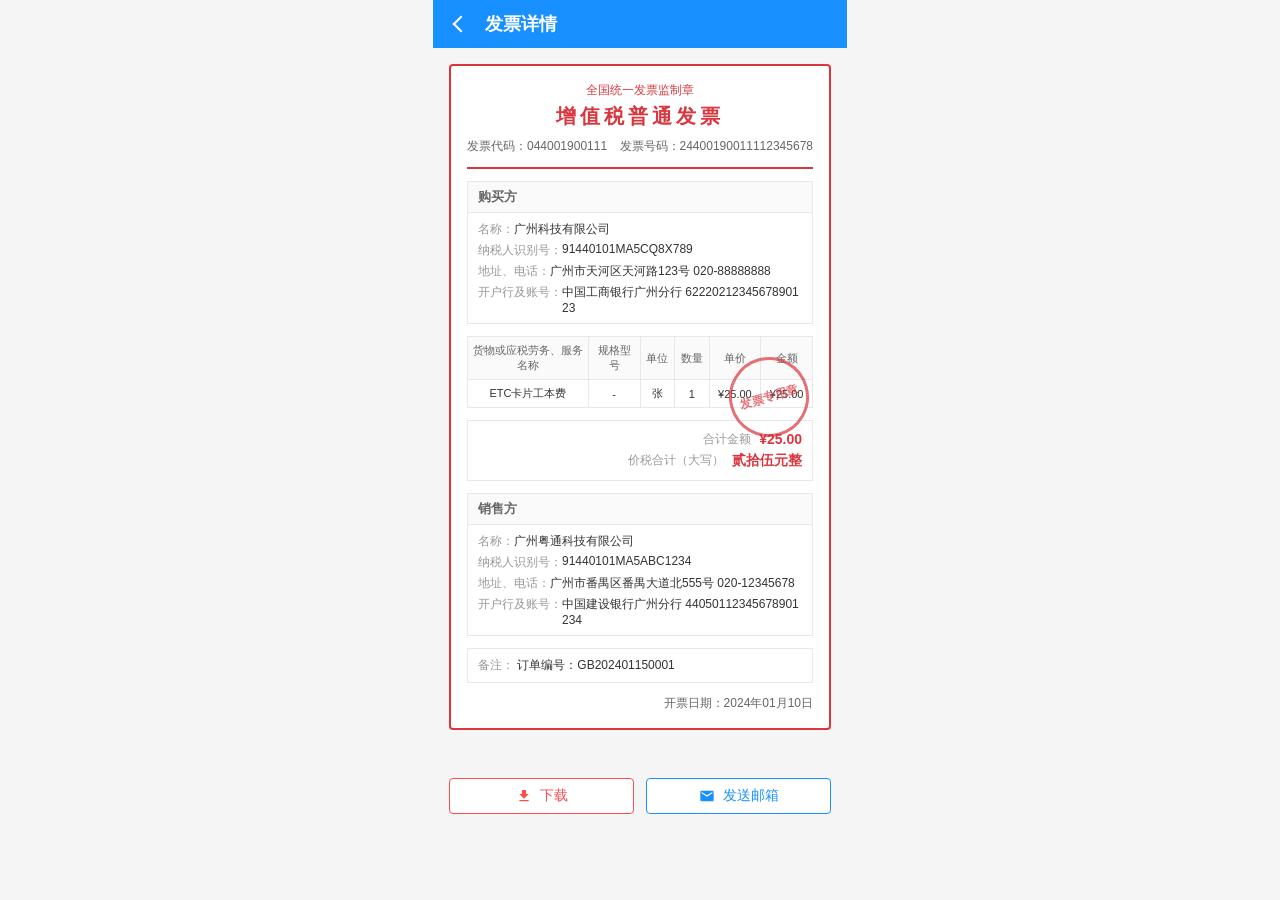
<file: detail.html>
<!DOCTYPE html>
<html lang="zh-CN">
<head>
  <meta charset="UTF-8">
  <meta name="viewport" content="width=device-width, initial-scale=1.0, maximum-scale=1.0, user-scalable=no">
  <title>发票开具 - 发票详情</title>
  <link rel="stylesheet" href="css/style.css">
</head>
<body>
  <div class="page-container">
    <!-- 顶部导航 -->
    <header class="header">
      <a href="invoice.html" class="back-btn"></a>
      <h1 class="title">发票详情</h1>
    </header>

    <div class="detail-section">
      <!-- 发票票面预览 -->
      <div class="invoice-preview">
        <!-- 发票头部 -->
        <div class="invoice-preview-header">
          <div class="invoice-title">全国统一发票监制章</div>
          <div class="invoice-type" id="invoice-type">增值税普通发票</div>
          <div class="invoice-code">
            <span>发票代码：044001900111</span>
            <span>发票号码：<span id="invoice-no">24400190011112345678</span></span>
          </div>
        </div>

        <!-- 发票主体 -->
        <div class="invoice-preview-body">
          <!-- 购买方信息 -->
          <div class="invoice-party">
            <div class="party-title">购买方</div>
            <div class="party-info">
              <div class="party-row">
                <span class="party-label">名称：</span>
                <span class="party-value" id="buyer-name">广州科技有限公司</span>
              </div>
              <div class="party-row">
                <span class="party-label">纳税人识别号：</span>
                <span class="party-value" id="buyer-tax-no">91440101MA5CQ8X789</span>
              </div>
              <div class="party-row">
                <span class="party-label">地址、电话：</span>
                <span class="party-value" id="buyer-address">广州市天河区天河路123号 020-88888888</span>
              </div>
              <div class="party-row">
                <span class="party-label">开户行及账号：</span>
                <span class="party-value" id="buyer-bank">中国工商银行广州分行 6222021234567890123</span>
              </div>
            </div>
          </div>

          <!-- 商品明细表格 -->
          <div class="invoice-items">
            <table class="invoice-table">
              <thead>
                <tr>
                  <th style="width: 35%;">货物或应税劳务、服务名称</th>
                  <th style="width: 15%;">规格型号</th>
                  <th style="width: 10%;">单位</th>
                  <th style="width: 10%;">数量</th>
                  <th style="width: 15%;">单价</th>
                  <th style="width: 15%;">金额</th>
                </tr>
              </thead>
              <tbody id="invoice-items-body">
                <tr>
                  <td>ETC卡片工本费</td>
                  <td>-</td>
                  <td>张</td>
                  <td>1</td>
                  <td>¥25.00</td>
                  <td>¥25.00</td>
                </tr>
              </tbody>
            </table>
          </div>

          <!-- 合计金额 -->
          <div class="invoice-total">
            <div class="total-row">
              <span class="total-label">合计金额</span>
              <span class="total-value" id="total-amount">¥25.00</span>
            </div>
            <div class="total-row">
              <span class="total-label">价税合计（大写）</span>
              <span class="total-value" id="total-amount-cn">贰拾伍元整</span>
            </div>
          </div>

          <!-- 销售方信息 -->
          <div class="invoice-party">
            <div class="party-title">销售方</div>
            <div class="party-info">
              <div class="party-row">
                <span class="party-label">名称：</span>
                <span class="party-value" id="seller-name">广州粤通科技有限公司</span>
              </div>
              <div class="party-row">
                <span class="party-label">纳税人识别号：</span>
                <span class="party-value" id="seller-tax-no">91440101MA5ABC1234</span>
              </div>
              <div class="party-row">
                <span class="party-label">地址、电话：</span>
                <span class="party-value" id="seller-address">广州市番禺区番禺大道北555号 020-12345678</span>
              </div>
              <div class="party-row">
                <span class="party-label">开户行及账号：</span>
                <span class="party-value" id="seller-bank">中国建设银行广州分行 44050112345678901234</span>
              </div>
            </div>
          </div>

          <!-- 备注 -->
          <div class="invoice-remark">
            <span class="remark-label">备注：</span>
            <span class="remark-value" id="invoice-remark">订单编号：GB202401150001</span>
          </div>

          <!-- 开票日期 -->
          <div class="invoice-date">
            <span>开票日期：<span id="invoice-date">2024年01月10日</span></span>
          </div>
        </div>

        <!-- 发票印章 -->
        <div class="invoice-stamp">发票专用章</div>
      </div>
    </div>

    <!-- 操作按钮 -->
    <div class="detail-actions">
      <button class="btn btn-download" onclick="showDownloadModal()">
        <svg width="16" height="16" viewBox="0 0 24 24" fill="currentColor" style="margin-right: 4px;">
          <path d="M19 9h-4V3H9v6H5l7 7 7-7zM5 18v2h14v-2H5z"/>
        </svg>
        下载
      </button>
      <button class="btn btn-detail-email" onclick="showDetailEmailModal()">
        <svg width="16" height="16" viewBox="0 0 24 24" fill="currentColor" style="margin-right: 4px;">
          <path d="M20 4H4c-1.1 0-1.99.9-1.99 2L2 18c0 1.1.9 2 2 2h16c1.1 0 2-.9 2-2V6c0-1.1-.9-2-2-2zm0 4l-8 5-8-5V6l8 5 8-5v2z"/>
        </svg>
        发送邮箱
      </button>
    </div>
  </div>

  <!-- 下载格式选择弹窗 -->
  <div id="download-modal" class="modal-overlay">
    <div class="modal-content">
      <div class="modal-header">
        <span class="modal-title">选择下载格式</span>
        <span class="modal-close" onclick="closeDownloadModal()">×</span>
      </div>
      <div class="modal-body">
        <div class="download-options">
          <div class="download-option" onclick="downloadInvoice('pdf')">
            <div class="download-icon">
              <svg width="32" height="32" viewBox="0 0 24 24" fill="#ff4d4f">
                <path d="M14,2H6A2,2 0 0,0 4,4V20A2,2 0 0,0 6,22H18A2,2 0 0,0 20,20V8L14,2M18,20H6V4H13V9H18V20M10.92,12.31C10.68,11.54 10.15,9.08 11.55,9.04C12.95,9 12.03,12.16 12.03,12.16C12.42,13.65 14.05,14.72 14.05,14.72C14.55,14.57 17.4,14.24 17,15.72C16.57,17.2 13.5,15.81 13.5,15.81C11.55,15.95 10.09,16.47 10.09,16.47C8.96,18.58 7.64,19.5 7.1,18.61C6.43,17.5 9.23,16.07 9.23,16.07C10.68,13.72 10.9,12.35 10.92,12.31Z"/>
              </svg>
            </div>
            <div class="download-info">
              <div class="download-name">PDF格式</div>
              <div class="download-desc">适用于打印和存档</div>
            </div>
          </div>
          <div class="download-option" onclick="downloadInvoice('ofd')">
            <div class="download-icon">
              <svg width="32" height="32" viewBox="0 0 24 24" fill="#1890ff">
                <path d="M14,2H6A2,2 0 0,0 4,4V20A2,2 0 0,0 6,22H18A2,2 0 0,0 20,20V8L14,2M18,20H6V4H13V9H18V20M12.9,14.5L15.8,19H14L12,15.6L10,19H8.2L11.1,14.5L8.2,10H10L12,13.4L14,10H15.8L12.9,14.5Z"/>
              </svg>
            </div>
            <div class="download-info">
              <div class="download-name">OFD格式</div>
              <div class="download-desc">电子发票标准格式</div>
            </div>
          </div>
        </div>
      </div>
    </div>
  </div>

  <!-- 发送邮箱弹窗 -->
  <div id="detail-email-modal" class="modal-overlay">
    <div class="modal-content">
      <div class="modal-header">
        <span class="modal-title">发送至邮箱</span>
        <span class="modal-close" onclick="closeDetailEmailModal()">×</span>
      </div>
      <div class="modal-body">
        <div class="email-info" id="detail-email-invoice-info">
          <div class="info-row">
            <span class="info-label">发票号码</span>
            <span class="info-value" id="detail-email-invoice-no">24400190011112345678</span>
          </div>
        </div>
        <div class="form-group">
          <label class="form-label">接收邮箱 <span class="required">*</span></label>
          <input type="email" id="detail-email-input" placeholder="请输入接收邮箱地址">
        </div>
        <div class="form-group">
          <label class="form-label">发送格式</label>
          <div class="format-options">
            <label class="format-option">
              <input type="radio" name="email-format" value="pdf" checked>
              <span>PDF</span>
            </label>
            <label class="format-option">
              <input type="radio" name="email-format" value="ofd">
              <span>OFD</span>
            </label>
          </div>
        </div>
      </div>
      <div class="modal-footer">
        <button class="btn" onclick="closeDetailEmailModal()">取消</button>
        <button class="btn btn-primary" onclick="confirmDetailSendEmail()">确认发送</button>
      </div>
    </div>
  </div>

  <script src="js/main.js"></script>
  <script src="js/detail.js"></script>
</body>
</html>
</file>
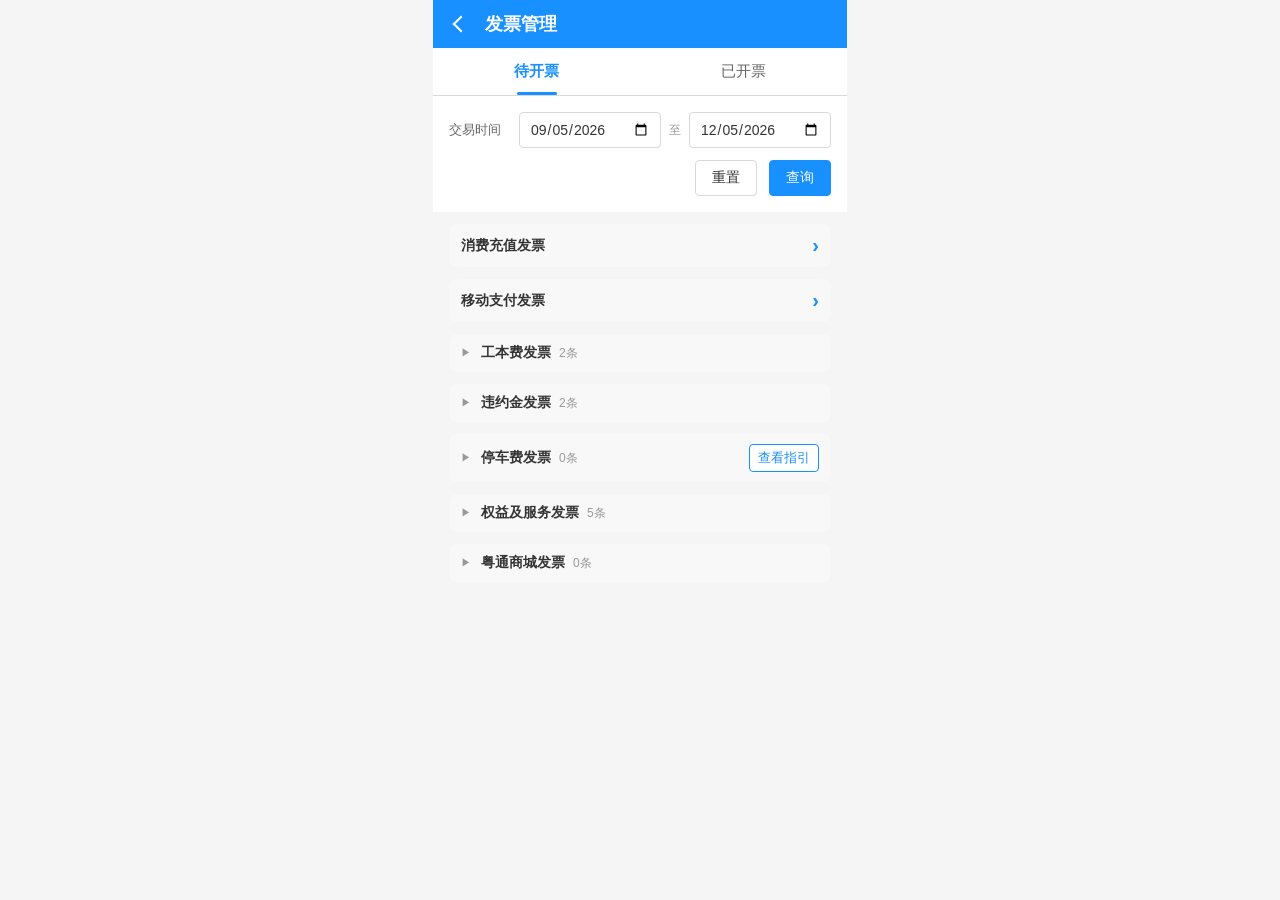
<file: invoice.html>
<!DOCTYPE html>
<html lang="zh-CN">
<head>
  <meta charset="UTF-8">
  <meta name="viewport" content="width=device-width, initial-scale=1.0, maximum-scale=1.0, user-scalable=no">
  <title>发票开具 - 发票管理</title>
  <link rel="stylesheet" href="css/style.css">
</head>
<body>
  <div class="page-container">
    <!-- 顶部导航 -->
    <header class="header">
      <a href="index.html" class="back-btn"></a>
      <h1 class="title">发票管理</h1>
    </header>

    <!-- 标签切换 -->
    <div class="tab-header">
      <div class="tab-item active" data-tab="pending-tab">待开票</div>
      <div class="tab-item" data-tab="completed-tab">已开票</div>
    </div>

    <!-- 待开票标签页 -->
    <div id="pending-tab" class="tab-pane active">
      <!-- 筛选区域 -->
      <div class="filter-section">
        <div class="filter-row">
          <label class="filter-label">交易时间</label>
          <div class="filter-inputs">
            <input type="date" id="date-start" placeholder="开始日期">
            <span class="date-separator">至</span>
            <input type="date" id="date-end" placeholder="结束日期">
          </div>
        </div>
        <div class="filter-actions">
          <button class="btn" onclick="resetFilter()">重置</button>
          <button class="btn btn-primary" onclick="handleSearch()">查询</button>
        </div>
      </div>

      <!-- 列表区域 -->
      <div class="list-section">
        <div id="pending-invoice-list">
          <!-- 发票列表项将由JS动态渲染 -->
        </div>
      </div>

      <!-- 底部操作栏 -->
      <div class="bottom-bar" id="bottom-bar" style="display: none;">
        <div class="selected-info">
          已选中 <span class="count">0</span> 条，合计金额 <span class="total">¥0.00</span>
        </div>
        <button class="btn btn-primary" id="confirm-btn" onclick="confirmBatchInvoice()">开具</button>
      </div>
    </div>

    <!-- 已开票标签页 -->
    <div id="completed-tab" class="tab-pane">
      <!-- 筛选区域 -->
      <div class="filter-section">
        <div class="filter-row">
          <label class="filter-label">开票日期</label>
          <div class="filter-inputs">
            <input type="date" id="completed-date-start" placeholder="开始日期">
            <span class="date-separator">至</span>
            <input type="date" id="completed-date-end" placeholder="结束日期">
          </div>
        </div>
        <div class="filter-actions">
          <button class="btn" onclick="resetFilter()">重置</button>
          <button class="btn btn-primary" onclick="handleSearch()">查询</button>
        </div>
      </div>

      <!-- 列表区域 -->
      <div class="list-section">
        <div id="completed-invoice-list">
          <!-- 发票列表项将由JS动态渲染 -->
        </div>
      </div>

      <!-- 底部操作栏 -->
      <div class="bottom-bar" id="completed-bottom-bar" style="display: none;">
        <div class="selected-info">
          已选中 <span class="count">0</span> 条
        </div>
        <button class="btn btn-cancel" onclick="cancelCompletedSelectMode()">取消</button>
        <button class="btn btn-primary" id="completed-confirm-btn" onclick="confirmBatchSendEmail()">确认发送</button>
      </div>
    </div>

    <!-- 开具确认弹窗 -->
    <div id="invoice-modal" class="modal-overlay">
      <div class="modal-content">
        <div class="modal-header">
          <span class="modal-title">开具发票</span>
          <span class="modal-close">×</span>
        </div>
        <div class="modal-body">
          <!-- 发票类型选择 -->
          <div class="invoice-type-selector">
            <div class="type-option active" data-type="pupiao">
              <div class="type-name">增值税普通发票</div>
              <div class="type-desc">适用于个人或小规模纳税人</div>
            </div>
            <div class="type-option" data-type="zhuanpiao">
              <div class="type-name">增值税专用发票</div>
              <div class="type-desc">适用于一般纳税人</div>
            </div>
          </div>

          <!-- 购买方信息表单 -->
          <div class="form-group">
            <label class="form-label">购买方名称 <span class="required">*</span></label>
            <input type="text" placeholder="请输入购买方名称">
          </div>

          <div class="form-group">
            <label class="form-label">纳税人识别号 <span class="required">*</span></label>
            <input type="text" placeholder="请输入纳税人识别号">
          </div>

          <div class="form-group zhuanpiao-field" style="display: none;">
            <label class="form-label">地址、电话 <span class="required">*</span></label>
            <textarea placeholder="请输入地址和电话"></textarea>
          </div>

          <div class="form-group zhuanpiao-field" style="display: none;">
            <label class="form-label">开户行及账号 <span class="required">*</span></label>
            <textarea placeholder="请输入开户行和账号"></textarea>
          </div>

          <div class="form-group">
            <label class="form-label">备注</label>
            <textarea placeholder="请输入备注信息（选填）"></textarea>
          </div>
        </div>
        <div class="modal-footer">
          <button class="btn" onclick="document.getElementById('invoice-modal').classList.remove('show')">取消</button>
          <button class="btn btn-primary" onclick="confirmInvoice()">确认开具</button>
        </div>
      </div>
    </div>

    <!-- 发送邮箱弹窗 -->
    <div id="email-modal" class="modal-overlay">
      <div class="modal-content">
        <div class="modal-header">
          <span class="modal-title">发送至邮箱</span>
          <span class="modal-close" onclick="closeEmailModal()">×</span>
        </div>
        <div class="modal-body">
          <div class="email-info" id="email-invoice-info">
            <!-- 发票信息将动态填充 -->
          </div>
          <div class="form-group">
            <label class="form-label">接收邮箱 <span class="required">*</span></label>
            <input type="email" id="email-input" placeholder="请输入接收邮箱地址">
          </div>
          <div class="form-group">
            <label class="form-label">备注（选填）</label>
            <textarea id="email-remark" placeholder="请输入备注信息"></textarea>
          </div>
        </div>
        <div class="modal-footer">
          <button class="btn" onclick="closeEmailModal()">取消</button>
          <button class="btn btn-primary" onclick="confirmSendEmail()">确认发送</button>
        </div>
      </div>
    </div>
  </div>

  <script src="js/main.js"></script>
</body>
</html>
</file>
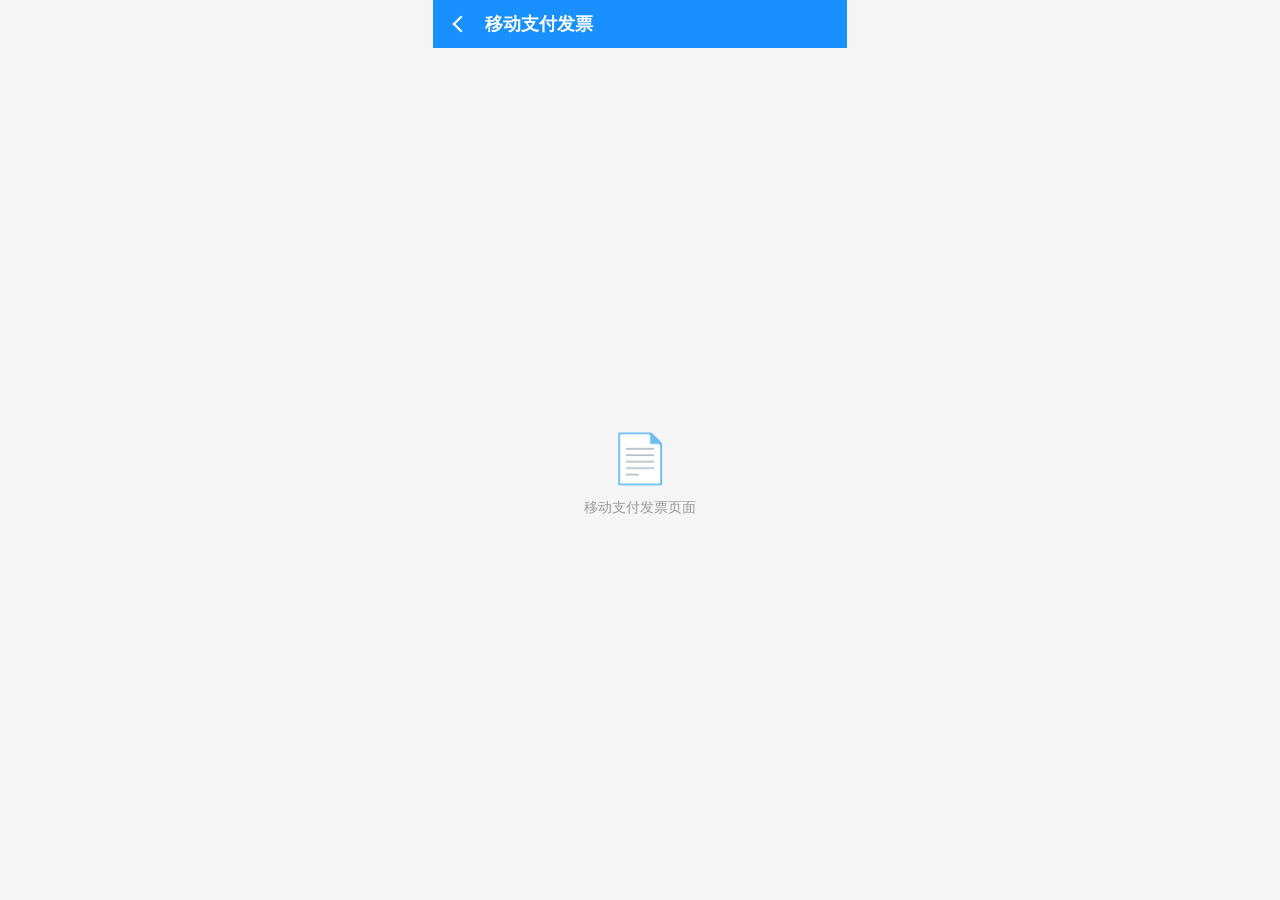
<file: mobile-payment.html>
<!DOCTYPE html>
<html lang="zh-CN">
<head>
  <meta charset="UTF-8">
  <meta name="viewport" content="width=device-width, initial-scale=1.0, maximum-scale=1.0, user-scalable=no">
  <title>移动支付发票</title>
  <link rel="stylesheet" href="css/style.css">
</head>
<body>
  <div class="page-container">
    <!-- 顶部导航 -->
    <header class="header">
      <div class="back-btn" onclick="history.back()"></div>
      <h1 class="title">移动支付发票</h1>
    </header>

    <!-- 内容区域 -->
    <div class="empty-state" style="flex: 1; display: flex; align-items: center; justify-content: center;">
      <div>
        <div class="empty-icon">📄</div>
        <div class="empty-text">移动支付发票页面</div>
      </div>
    </div>
  </div>
</body>
</html>
</file>
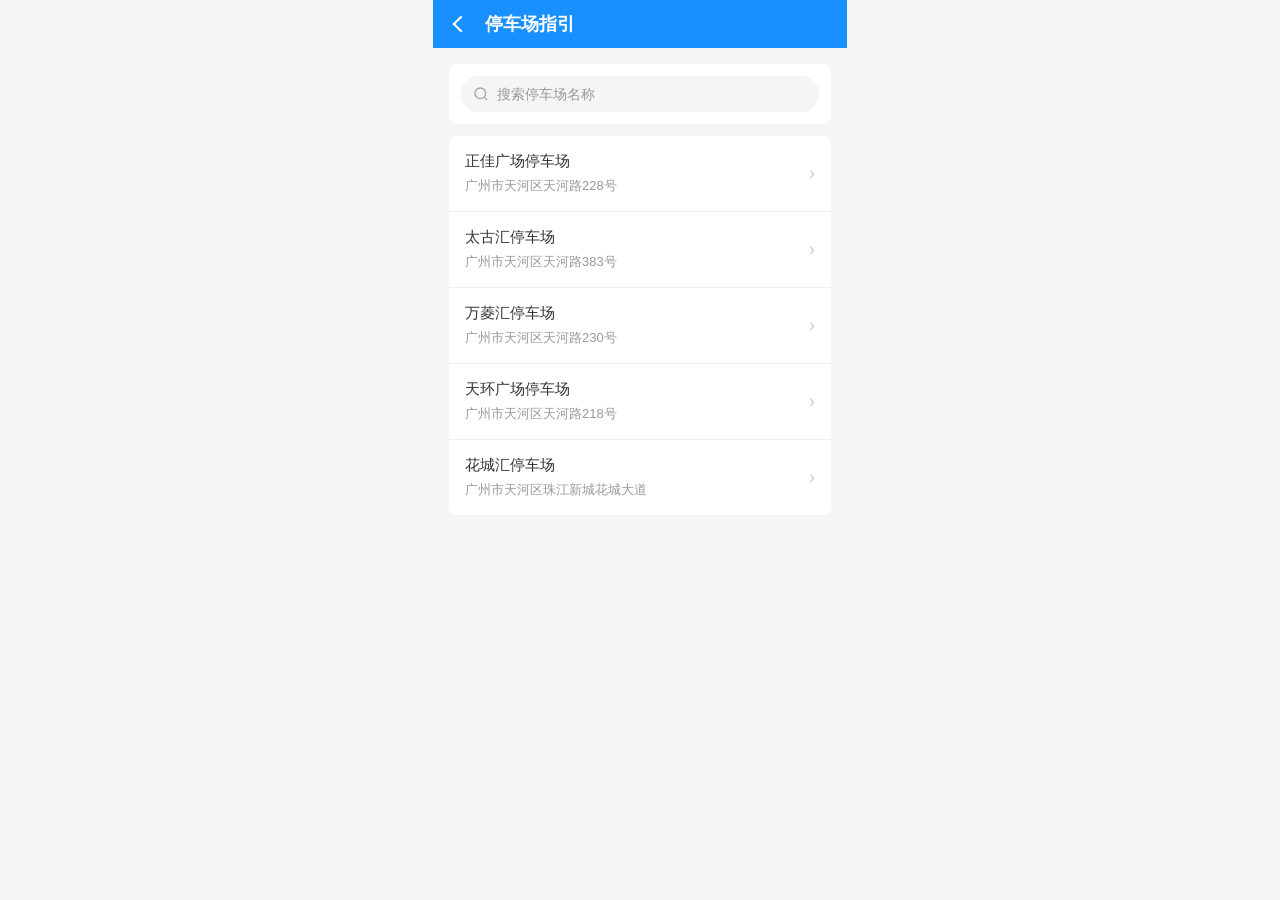
<file: parking-guide.html>
<!DOCTYPE html>
<html lang="zh-CN">
<head>
  <meta charset="UTF-8">
  <meta name="viewport" content="width=device-width, initial-scale=1.0, maximum-scale=1.0, user-scalable=no">
  <title>停车场指引</title>
  <link rel="stylesheet" href="css/style.css">
  <style>
    .guide-content {
      padding: 16px;
    }

    /* 搜索框 */
    .search-section {
      background: #fff;
      border-radius: 8px;
      padding: 12px;
      margin-bottom: 12px;
    }

    .search-box {
      display: flex;
      align-items: center;
      background: #f5f5f5;
      border-radius: 20px;
      padding: 0 12px;
    }

    .search-icon {
      width: 16px;
      height: 16px;
      margin-right: 8px;
      opacity: 0.4;
    }

    .search-input {
      flex: 1;
      height: 36px;
      border: none;
      background: transparent;
      font-size: 14px;
      color: #333;
      outline: none;
    }

    .search-input::placeholder {
      color: #999;
    }

    .search-clear {
      width: 18px;
      height: 18px;
      display: none;
      align-items: center;
      justify-content: center;
      cursor: pointer;
      color: #999;
      font-size: 16px;
    }

    .search-clear.show {
      display: flex;
    }

    .parking-list {
      background: #fff;
      border-radius: 8px;
      overflow: hidden;
    }

    .parking-item {
      display: flex;
      align-items: center;
      justify-content: space-between;
      padding: 16px;
      border-bottom: 1px solid #f0f0f0;
      cursor: pointer;
      transition: background 0.2s;
    }

    .parking-item:last-child {
      border-bottom: none;
    }

    .parking-item:active {
      background: #f5f5f5;
    }

    .parking-info {
      flex: 1;
    }

    .parking-name {
      font-size: 15px;
      color: #333;
      font-weight: 500;
      margin-bottom: 6px;
    }

    .parking-address {
      font-size: 13px;
      color: #999;
    }

    .parking-arrow {
      color: #ccc;
      font-size: 18px;
    }

    /* 指引弹窗 */
    .guide-modal {
      position: fixed;
      top: 0;
      left: 0;
      right: 0;
      bottom: 0;
      background: rgba(0, 0, 0, 0.5);
      display: none;
      align-items: center;
      justify-content: center;
      z-index: 1000;
    }

    .guide-modal.show {
      display: flex;
    }

    .guide-modal-content {
      background: #fff;
      border-radius: 8px;
      width: 90%;
      max-width: 340px;
      max-height: 70vh;
      overflow: hidden;
      display: flex;
      flex-direction: column;
    }

    .guide-modal-header {
      display: flex;
      align-items: center;
      justify-content: space-between;
      padding: 16px;
      border-bottom: 1px solid #f0f0f0;
    }

    .guide-modal-title {
      font-size: 16px;
      font-weight: 600;
      color: #333;
    }

    .guide-modal-close {
      font-size: 24px;
      color: #999;
      cursor: pointer;
      line-height: 1;
    }

    .guide-modal-body {
      padding: 16px;
      overflow-y: auto;
    }

    .guide-section-title {
      font-size: 14px;
      font-weight: 600;
      color: #333;
      margin-bottom: 10px;
      padding-left: 8px;
      border-left: 3px solid #1890ff;
    }

    .guide-section {
      margin-bottom: 16px;
    }

    .guide-section:last-child {
      margin-bottom: 0;
    }

    .guide-text {
      font-size: 13px;
      color: #666;
      line-height: 1.8;
    }

    .guide-text p {
      margin-bottom: 6px;
    }

    .guide-text p:last-child {
      margin-bottom: 0;
    }

    .guide-tip {
      background: #fffbe6;
      border: 1px solid #ffe58f;
      border-radius: 4px;
      padding: 10px 12px;
      font-size: 12px;
      color: #d48806;
      line-height: 1.6;
    }

    .guide-phone {
      color: #1890ff;
      text-decoration: none;
    }

    .empty-tip {
      text-align: center;
      padding: 40px 20px;
      color: #999;
      font-size: 14px;
    }
  </style>
</head>
<body>
  <div class="page-container">
    <!-- 顶部导航 -->
    <header class="header">
      <a href="javascript:history.back()" class="back-btn"></a>
      <h1 class="title">停车场指引</h1>
    </header>

    <!-- 内容区域 -->
    <div class="guide-content">
      <!-- 搜索框 -->
      <div class="search-section">
        <div class="search-box">
          <svg class="search-icon" viewBox="0 0 24 24" fill="none" stroke="currentColor" stroke-width="2">
            <circle cx="11" cy="11" r="8"/>
            <path d="M21 21l-4.35-4.35"/>
          </svg>
          <input type="text" class="search-input" id="search-input" placeholder="搜索停车场名称">
          <span class="search-clear" id="search-clear" onclick="clearSearch()">&times;</span>
        </div>
      </div>

      <div class="parking-list" id="parking-list">
        <!-- 停车场列表由JS渲染 -->
      </div>
    </div>

    <!-- 指引弹窗 -->
    <div class="guide-modal" id="guide-modal">
      <div class="guide-modal-content">
        <div class="guide-modal-header">
          <span class="guide-modal-title" id="guide-modal-title">停车场指引</span>
          <span class="guide-modal-close" onclick="closeGuideModal()">&times;</span>
        </div>
        <div class="guide-modal-body" id="guide-modal-body">
          <!-- 指引内容 -->
        </div>
      </div>
    </div>
  </div>

  <script>
    // 停车场数据
    const parkingData = [
      {
        id: 1,
        name: '正佳广场停车场',
        address: '广州市天河区天河路228号',
        guide: {
          openTime: '营业时间：24小时',
          invoiceMethod: '开票方式：扫描停车小票二维码或在服务台办理',
          contact: '咨询电话：020-38331111',
          tip: '缴费后30天内可开具发票，超过时效需联系客服处理'
        }
      },
      {
        id: 2,
        name: '太古汇停车场',
        address: '广州市天河区天河路383号',
        guide: {
          openTime: '营业时间：07:00-24:00',
          invoiceMethod: '开票方式：关注"太古汇"公众号，进入停车服务申请开票',
          contact: '咨询电话：020-38681111',
          tip: '电子发票将在申请后1-3个工作日内开具'
        }
      },
      {
        id: 3,
        name: '万菱汇停车场',
        address: '广州市天河区天河路230号',
        guide: {
          openTime: '营业时间：24小时',
          invoiceMethod: '开票方式：缴费后在出口处扫码开票，或前往B1层服务台',
          contact: '咨询电话：020-38390888',
          tip: '周末及节假日开票请前往服务台办理'
        }
      },
      {
        id: 4,
        name: '天环广场停车场',
        address: '广州市天河区天河路218号',
        guide: {
          openTime: '营业时间：10:00-22:00',
          invoiceMethod: '开票方式：通过"天环广场"小程序在线申请',
          contact: '咨询电话：020-85593888',
          tip: '每月1-5号为系统维护期，暂不支持线上开票'
        }
      },
      {
        id: 5,
        name: '花城汇停车场',
        address: '广州市天河区珠江新城花城大道',
        guide: {
          openTime: '营业时间：24小时',
          invoiceMethod: '开票方式：关注"花城汇"公众号，停车缴费后自动推送开票入口',
          contact: '咨询电话：020-85656666',
          tip: '支持批量开票，可选择多个停车记录合并开具'
        }
      }
    ];

    // 当前搜索关键词
    let currentKeyword = '';

    // 初始化
    document.addEventListener('DOMContentLoaded', function() {
      renderParkingList();
      initSearch();
    });

    // 初始化搜索功能
    function initSearch() {
      const searchInput = document.getElementById('search-input');
      const searchClear = document.getElementById('search-clear');

      searchInput.addEventListener('input', function() {
        currentKeyword = this.value.trim();
        searchClear.classList.toggle('show', currentKeyword.length > 0);
        renderParkingList();
      });
    }

    // 清空搜索
    function clearSearch() {
      const searchInput = document.getElementById('search-input');
      const searchClear = document.getElementById('search-clear');
      searchInput.value = '';
      currentKeyword = '';
      searchClear.classList.remove('show');
      renderParkingList();
      searchInput.focus();
    }

    // 渲染停车场列表
    function renderParkingList() {
      const container = document.getElementById('parking-list');

      // 根据关键词筛选
      const filteredData = currentKeyword
        ? parkingData.filter(item => item.name.includes(currentKeyword))
        : parkingData;

      if (filteredData.length === 0) {
        container.innerHTML = `<div class="empty-tip">${currentKeyword ? '未找到匹配的停车场' : '暂无停车场数据'}</div>`;
        return;
      }

      let html = '';
      filteredData.forEach(item => {
        html += `
          <div class="parking-item" onclick="showGuide(${item.id})">
            <div class="parking-info">
              <div class="parking-name">${item.name}</div>
              <div class="parking-address">${item.address}</div>
            </div>
            <span class="parking-arrow">›</span>
          </div>
        `;
      });

      container.innerHTML = html;
    }

    // 显示指引弹窗
    function showGuide(id) {
      const parking = parkingData.find(item => item.id === id);
      if (!parking) return;

      const modal = document.getElementById('guide-modal');
      const title = document.getElementById('guide-modal-title');
      const body = document.getElementById('guide-modal-body');

      title.textContent = parking.name;

      body.innerHTML = `
        <div class="guide-section">
          <div class="guide-section-title">营业时间</div>
          <div class="guide-text">${parking.guide.openTime}</div>
        </div>
        <div class="guide-section">
          <div class="guide-section-title">开票方式</div>
          <div class="guide-text">${parking.guide.invoiceMethod}</div>
        </div>
        <div class="guide-section">
          <div class="guide-section-title">联系方式</div>
          <div class="guide-text">${parking.guide.contact}</div>
        </div>
        <div class="guide-section">
          <div class="guide-tip">${parking.guide.tip}</div>
        </div>
      `;

      modal.classList.add('show');
    }

    // 关闭指引弹窗
    function closeGuideModal() {
      const modal = document.getElementById('guide-modal');
      modal.classList.remove('show');
    }

    // 点击遮罩关闭弹窗
    document.getElementById('guide-modal').addEventListener('click', function(e) {
      if (e.target === this) {
        closeGuideModal();
      }
    });
  </script>
</body>
</html>
</file>
<file: css/style.css>
/* CSS变量定义 */
:root {
  --primary-color: #1890ff;
  --success-color: #52c41a;
  --warning-color: #faad14;
  --danger-color: #ff4d4f;
  --purple-color: #722ed1;
  --bg-color: #f5f5f5;
  --card-bg: #ffffff;
  --text-primary: #333333;
  --text-secondary: #666666;
  --text-muted: #999999;
  --border-color: #d9d9d9;
  --page-padding: 16px;
  --card-radius: 8px;
  --btn-radius: 4px;
}

/* 通用样式重置 */
* {
  margin: 0;
  padding: 0;
  box-sizing: border-box;
}

html, body {
  font-family: 'Microsoft YaHei', 'PingFang SC', sans-serif;
  font-size: 14px;
  color: var(--text-primary);
  background-color: var(--bg-color);
  min-height: 100vh;
}

a {
  text-decoration: none;
  color: inherit;
}

ul, li {
  list-style: none;
}

input, select, button {
  font-family: inherit;
  font-size: inherit;
  outline: none;
}

/* 页面布局 */
.page-container {
  max-width: 414px;
  min-width: 320px;
  margin: 0 auto;
  min-height: 100vh;
  background-color: var(--bg-color);
  display: flex;
  flex-direction: column;
}

/* 顶部导航 */
.header {
  background-color: var(--primary-color);
  color: #fff;
  padding: 12px var(--page-padding);
  display: flex;
  align-items: center;
  position: sticky;
  top: 0;
  z-index: 100;
}

.header .back-btn {
  width: 24px;
  height: 24px;
  display: flex;
  align-items: center;
  justify-content: center;
  cursor: pointer;
  margin-right: 12px;
}

.header .back-btn::before {
  content: '';
  display: block;
  width: 10px;
  height: 10px;
  border-left: 2px solid #fff;
  border-bottom: 2px solid #fff;
  transform: rotate(45deg);
}

.header .title {
  font-size: 18px;
  font-weight: bold;
  flex: 1;
}

/* 首页样式 */
.home-header {
  background: linear-gradient(135deg, var(--primary-color), #40a9ff);
  color: #fff;
  padding: 24px var(--page-padding);
  text-align: center;
}

.home-header .app-title {
  font-size: 24px;
  font-weight: bold;
  margin-bottom: 8px;
}

.home-header .app-subtitle {
  font-size: 14px;
  opacity: 0.9;
}

.user-info {
  background-color: var(--card-bg);
  margin: var(--page-padding);
  margin-top: -20px;
  border-radius: var(--card-radius);
  padding: 16px;
  box-shadow: 0 2px 8px rgba(0, 0, 0, 0.08);
  display: flex;
  align-items: center;
}

.user-info .avatar {
  width: 48px;
  height: 48px;
  border-radius: 50%;
  background-color: var(--primary-color);
  display: flex;
  align-items: center;
  justify-content: center;
  color: #fff;
  font-size: 18px;
  font-weight: bold;
  margin-right: 12px;
}

.user-info .user-detail {
  flex: 1;
}

.user-info .user-name {
  font-size: 16px;
  font-weight: bold;
  margin-bottom: 4px;
}

.user-info .user-company {
  font-size: 12px;
  color: var(--text-muted);
}

/* 功能入口 */
.menu-section {
  padding: 0 var(--page-padding);
}

.menu-section .section-title {
  font-size: 16px;
  font-weight: bold;
  margin-bottom: 12px;
  color: var(--text-secondary);
}

.menu-card {
  background-color: var(--card-bg);
  border-radius: var(--card-radius);
  padding: 16px;
  margin-bottom: 12px;
  box-shadow: 0 2px 8px rgba(0, 0, 0, 0.06);
  display: flex;
  align-items: center;
  cursor: pointer;
  transition: box-shadow 0.3s;
}

.menu-card:hover {
  box-shadow: 0 4px 12px rgba(0, 0, 0, 0.12);
}

.menu-card .menu-icon {
  width: 48px;
  height: 48px;
  border-radius: 8px;
  background: linear-gradient(135deg, var(--primary-color), #69c0ff);
  display: flex;
  align-items: center;
  justify-content: center;
  margin-right: 16px;
}

.menu-card .menu-icon svg {
  width: 24px;
  height: 24px;
  fill: #fff;
}

.menu-card .menu-content {
  flex: 1;
}

.menu-card .menu-title {
  font-size: 16px;
  font-weight: bold;
  margin-bottom: 4px;
}

.menu-card .menu-desc {
  font-size: 12px;
  color: var(--text-muted);
}

.menu-card .menu-arrow {
  color: var(--text-muted);
  font-size: 18px;
}

/* 底部版权 */
.footer {
  text-align: center;
  padding: 24px var(--page-padding);
  color: var(--text-muted);
  font-size: 12px;
  margin-top: auto;
}

/* 标签切换 */
.tab-header {
  display: flex;
  background-color: var(--card-bg);
  border-bottom: 1px solid var(--border-color);
}

.tab-header .tab-item {
  flex: 1;
  padding: 14px;
  text-align: center;
  font-size: 15px;
  color: var(--text-secondary);
  cursor: pointer;
  position: relative;
  transition: color 0.3s;
}

.tab-header .tab-item.active {
  color: var(--primary-color);
  font-weight: bold;
}

.tab-header .tab-item.active::after {
  content: '';
  position: absolute;
  bottom: 0;
  left: 50%;
  transform: translateX(-50%);
  width: 40px;
  height: 3px;
  background-color: var(--primary-color);
  border-radius: 2px;
}

/* 筛选区域 */
.filter-section {
  background-color: var(--card-bg);
  padding: var(--page-padding);
  margin-bottom: 12px;
}

.filter-row {
  display: flex;
  align-items: center;
  margin-bottom: 12px;
}

.filter-row:last-child {
  margin-bottom: 0;
}

.filter-label {
  font-size: 13px;
  color: var(--text-secondary);
  width: 70px;
  flex-shrink: 0;
}

.filter-inputs {
  flex: 1;
  display: flex;
  align-items: center;
  gap: 8px;
}

.filter-inputs input,
.filter-inputs select {
  flex: 1;
  padding: 8px 10px;
  border: 1px solid var(--border-color);
  border-radius: var(--btn-radius);
  background-color: #fff;
  color: var(--text-primary);
}

.filter-inputs input:focus,
.filter-inputs select:focus {
  border-color: var(--primary-color);
}

.date-separator {
  color: var(--text-muted);
  font-size: 12px;
}

.filter-actions {
  display: flex;
  justify-content: flex-end;
  gap: 12px;
  margin-top: 12px;
}

/* 按钮样式 */
.btn {
  padding: 8px 16px;
  border-radius: var(--btn-radius);
  border: 1px solid var(--border-color);
  background-color: #fff;
  color: var(--text-primary);
  cursor: pointer;
  transition: all 0.3s;
  display: inline-flex;
  align-items: center;
  justify-content: center;
  gap: 4px;
}

.btn-primary {
  background-color: var(--primary-color);
  border-color: var(--primary-color);
  color: #fff;
}

.btn-primary:hover {
  background-color: #40a9ff;
  border-color: #40a9ff;
}

.btn-sm {
  padding: 4px 10px;
  font-size: 12px;
}

.btn-view {
  background-color: #fff;
  border-color: var(--primary-color);
  color: var(--primary-color);
}

.btn-view:hover {
  background-color: #e6f7ff;
}

.btn-email {
  background-color: #fff;
  border-color: var(--success-color);
  color: var(--success-color);
  margin-left: 8px;
}

.btn-email:hover {
  background-color: #f6ffed;
}

.btn-block {
  width: 100%;
}

/* 列表区域 */
.list-section {
  flex: 1;
  padding: 0 var(--page-padding);
}

/* 复选框 */
.checkbox {
  width: 18px;
  height: 18px;
  border: 1px solid var(--border-color);
  border-radius: 2px;
  cursor: pointer;
  display: flex;
  align-items: center;
  justify-content: center;
  transition: all 0.2s;
  flex-shrink: 0;
}

.checkbox.checked {
  background-color: var(--primary-color);
  border-color: var(--primary-color);
}

.checkbox.checked::after {
  content: '';
  width: 10px;
  height: 6px;
  border-left: 2px solid #fff;
  border-bottom: 2px solid #fff;
  transform: rotate(-45deg) translateY(-1px);
}

/* 分组标题 */
.invoice-group {
  margin-bottom: 12px;
}

.group-header {
  display: flex;
  align-items: center;
  justify-content: space-between;
  padding: 10px 12px;
  background-color: #f8f8f8;
  border-radius: var(--card-radius);
  margin-bottom: 8px;
  cursor: pointer;
  user-select: none;
}

.group-header:hover {
  background-color: #f0f0f0;
}

.group-left {
  display: flex;
  align-items: center;
  gap: 8px;
}

.group-expand-icon {
  font-size: 10px;
  color: var(--text-muted);
  transition: transform 0.2s;
  width: 12px;
}

.group-expand-icon.expanded {
  transform: rotate(90deg);
}

.group-title {
  font-size: 14px;
  font-weight: bold;
  color: var(--text-primary);
}

.group-count {
  font-size: 12px;
  color: var(--text-muted);
}

.group-total {
  font-size: 14px;
  font-weight: bold;
  color: var(--danger-color);
}

.group-arrow {
  font-size: 18px;
  color: var(--text-muted);
  font-weight: bold;
}

.group-content {
  padding-left: 0;
}

/* 外部链接分组样式 */
.invoice-group.external-link .group-arrow {
  color: var(--primary-color);
  font-size: 20px;
}

/* 分组空状态 */
.group-empty {
  background-color: #fafafa;
  border-radius: var(--card-radius);
  padding: 24px 16px;
  text-align: center;
}

.group-empty .empty-text {
  color: var(--text-muted);
  font-size: 13px;
}

/* 查看指引链接 */
.guide-link-btn {
  font-size: 13px;
  color: var(--primary-color);
  text-decoration: none;
  padding: 4px 8px;
  border: 1px solid var(--primary-color);
  border-radius: 4px;
  background: #fff;
  transition: all 0.2s;
}

.guide-link-btn:hover {
  background: #e6f7ff;
}

.guide-link-text {
  color: var(--primary-color);
  text-decoration: none;
  font-size: 13px;
}

/* 发票列表项 */
.invoice-item {
  background-color: var(--card-bg);
  border-radius: var(--card-radius);
  padding: 14px;
  margin-bottom: 12px;
  box-shadow: 0 2px 6px rgba(0, 0, 0, 0.04);
}

/* 待开票项 - 水平布局 */
#pending-tab .invoice-item {
  display: flex;
  align-items: flex-start;
  gap: 10px;
}

.invoice-item-header {
  display: flex;
  align-items: center;
  margin-bottom: 10px;
}

.invoice-item-header .checkbox {
  flex-shrink: 0;
}

.invoice-item-header .invoice-no {
  font-size: 13px;
  color: var(--text-secondary);
  flex: 1;
}

/* 业务类型标签 */
.tag {
  display: inline-block;
  padding: 2px 8px;
  border-radius: 2px;
  font-size: 12px;
  line-height: 1.5;
}

.tag + .tag {
  margin-left: 8px;
}

.tag-gongben {
  background-color: #e6f7ff;
  color: var(--primary-color);
}

.tag-weiyue {
  background-color: #fff2f0;
  color: var(--danger-color);
}

.tag-tingche {
  background-color: #f6ffed;
  color: var(--success-color);
}

.tag-quanyi {
  background-color: #f9f0ff;
  color: var(--purple-color);
}

.tag-yuetong {
  background-color: #fffbe6;
  color: var(--warning-color);
}

.tag-xiaofeichongzhi {
  background-color: #e6fffb;
  color: #13c2c2;
}

.tag-yidongzhifu {
  background-color: #fff7e6;
  color: #d46b08;
}

.tag-pupiao {
  background-color: #e6f7ff;
  color: var(--primary-color);
}

.tag-zhuanpiao {
  background-color: #fff2e8;
  color: #fa8c16;
}

/* 已开票内容区域 */
.invoice-item-body {
  padding-left: 0;
}

/* 待开票内容区域 */
#pending-tab .invoice-item-body {
  padding-left: 0;
  flex: 1;
}

.invoice-item-content {
  flex: 1;
}

.invoice-row {
  display: flex;
  justify-content: space-between;
  margin-bottom: 6px;
}

.invoice-row:last-child {
  margin-bottom: 0;
}

.invoice-row .label {
  color: var(--text-muted);
  font-size: 13px;
}

.invoice-row .value {
  color: var(--text-primary);
  font-size: 13px;
}

.invoice-row .amount {
  color: var(--danger-color);
  font-weight: bold;
  font-size: 15px;
}

/* 已开票底部按钮 */
.invoice-item-footer {
  display: flex;
  justify-content: flex-end;
  padding-left: 0;
  margin-top: 10px;
  padding-top: 10px;
  border-top: 1px solid #f0f0f0;
}

/* 待开票底部按钮 */
#pending-tab .invoice-item-footer {
  padding-left: 0;
}

/* 底部操作栏 */
.bottom-bar {
  background-color: var(--card-bg);
  padding: 12px var(--page-padding);
  box-shadow: 0 -2px 8px rgba(0, 0, 0, 0.06);
  display: flex;
  align-items: center;
  justify-content: space-between;
  position: sticky;
  bottom: 0;
}

.bottom-bar .selected-info {
  font-size: 14px;
  color: var(--text-secondary);
}

.bottom-bar .selected-info .count {
  color: var(--primary-color);
  font-weight: bold;
}

.bottom-bar .selected-info .total {
  color: var(--danger-color);
  font-weight: bold;
}

/* 已开票复选框隐藏 */
.checkbox.hidden {
  visibility: hidden;
  width: 0;
  margin-right: 0;
}

/* 已开票底部操作栏选择模式 */
.bottom-bar.select-mode {
  justify-content: space-between;
}

.bottom-bar.select-mode .selected-info {
  display: block;
}

.bottom-bar .btn-cancel {
  display: none;
  margin-right: 12px;
}

.bottom-bar.select-mode .btn-cancel {
  display: inline-flex;
}

/* 分页 */
.pagination {
  display: flex;
  justify-content: center;
  align-items: center;
  gap: 8px;
  padding: 16px 0;
}

.pagination .page-btn {
  min-width: 32px;
  height: 32px;
  padding: 0 10px;
  border: 1px solid var(--border-color);
  border-radius: var(--btn-radius);
  background-color: #fff;
  cursor: pointer;
  display: flex;
  align-items: center;
  justify-content: center;
  font-size: 13px;
}

.pagination .page-btn.active {
  background-color: var(--primary-color);
  border-color: var(--primary-color);
  color: #fff;
}

.pagination .page-btn:disabled {
  color: var(--text-muted);
  cursor: not-allowed;
}

/* 弹窗 */
.modal-overlay {
  position: fixed;
  top: 0;
  left: 0;
  right: 0;
  bottom: 0;
  background-color: rgba(0, 0, 0, 0.5);
  display: none;
  align-items: flex-end;
  justify-content: center;
  z-index: 1000;
}

.modal-overlay.show {
  display: flex;
}

.modal-content {
  background-color: var(--card-bg);
  border-radius: var(--card-radius) var(--card-radius) 0 0;
  width: 100%;
  max-width: 414px;
  max-height: 90vh;
  overflow-y: auto;
  animation: slideUp 0.3s ease;
}

@keyframes slideUp {
  from {
    transform: translateY(100%);
  }
  to {
    transform: translateY(0);
  }
}

.modal-header {
  display: flex;
  align-items: center;
  justify-content: space-between;
  padding: 16px;
  border-bottom: 1px solid #f0f0f0;
}

.modal-header .modal-title {
  font-size: 16px;
  font-weight: bold;
}

.modal-header .modal-close {
  width: 24px;
  height: 24px;
  display: flex;
  align-items: center;
  justify-content: center;
  cursor: pointer;
  color: var(--text-muted);
  font-size: 20px;
}

.modal-body {
  padding: 16px;
}

/* 表单样式 */
.form-group {
  margin-bottom: 16px;
}

.form-group:last-child {
  margin-bottom: 0;
}

.form-group .form-label {
  display: block;
  font-size: 13px;
  color: var(--text-secondary);
  margin-bottom: 6px;
}

.form-group .form-label .required {
  color: var(--danger-color);
  margin-left: 2px;
}

.form-group input,
.form-group select,
.form-group textarea {
  width: 100%;
  padding: 10px 12px;
  border: 1px solid var(--border-color);
  border-radius: var(--btn-radius);
  background-color: #fff;
}

.form-group input:focus,
.form-group select:focus,
.form-group textarea:focus {
  border-color: var(--primary-color);
}

.form-group textarea {
  resize: vertical;
  min-height: 60px;
}

.form-group .form-tip {
  font-size: 12px;
  color: var(--text-muted);
  margin-top: 4px;
}

/* 发票类型选择 */
.invoice-type-selector {
  display: flex;
  gap: 12px;
  margin-bottom: 16px;
}

.invoice-type-selector .type-option {
  flex: 1;
  padding: 12px;
  border: 1px solid var(--border-color);
  border-radius: var(--btn-radius);
  text-align: center;
  cursor: pointer;
  transition: all 0.3s;
}

.invoice-type-selector .type-option.active {
  border-color: var(--primary-color);
  background-color: #e6f7ff;
}

.invoice-type-selector .type-option .type-name {
  font-size: 14px;
  font-weight: bold;
  margin-bottom: 4px;
}

.invoice-type-selector .type-option .type-desc {
  font-size: 12px;
  color: var(--text-muted);
}

.modal-footer {
  padding: 16px;
  border-top: 1px solid #f0f0f0;
}

/* 发送邮箱弹窗 */
.email-info {
  background-color: #fafafa;
  border-radius: var(--btn-radius);
  padding: 12px;
  margin-bottom: 16px;
  font-size: 13px;
}

.email-info .info-row {
  display: flex;
  justify-content: space-between;
  margin-bottom: 6px;
}

.email-info .info-row:last-child {
  margin-bottom: 0;
}

.email-info .info-label {
  color: var(--text-muted);
}

.email-info .info-value {
  color: var(--text-primary);
}

/* 详情页 */
.detail-section {
  padding: var(--page-padding);
}

.detail-card {
  background-color: var(--card-bg);
  border-radius: var(--card-radius);
  padding: 16px;
  margin-bottom: 12px;
  box-shadow: 0 2px 6px rgba(0, 0, 0, 0.04);
}

.detail-card .card-title {
  font-size: 15px;
  font-weight: bold;
  margin-bottom: 12px;
  padding-bottom: 10px;
  border-bottom: 1px solid #f0f0f0;
}

.detail-card .card-title .tag {
  margin-left: 8px;
  vertical-align: middle;
}

.detail-row {
  display: flex;
  justify-content: space-between;
  padding: 8px 0;
}

.detail-row .label {
  color: var(--text-muted);
  font-size: 13px;
}

.detail-row .value {
  color: var(--text-primary);
  font-size: 13px;
  text-align: right;
  flex: 1;
  margin-left: 12px;
}

/* 表格样式 */
.detail-table {
  width: 100%;
  border-collapse: collapse;
  font-size: 12px;
}

.detail-table th,
.detail-table td {
  padding: 10px 8px;
  text-align: left;
  border-bottom: 1px solid #f0f0f0;
}

.detail-table th {
  background-color: #fafafa;
  color: var(--text-secondary);
  font-weight: normal;
}

.detail-table td {
  color: var(--text-primary);
}

.detail-table td.amount {
  text-align: right;
}

/* 合计金额 */
.total-section {
  background-color: var(--card-bg);
  border-radius: var(--card-radius);
  padding: 16px;
  margin-bottom: 12px;
  text-align: right;
}

.total-section .total-row {
  display: flex;
  justify-content: flex-end;
  align-items: center;
  gap: 12px;
}

.total-section .total-label {
  color: var(--text-secondary);
}

.total-section .total-amount {
  color: var(--danger-color);
  font-size: 20px;
  font-weight: bold;
}

/* 详情操作按钮 */
.detail-actions {
  display: flex;
  gap: 12px;
  padding: var(--page-padding);
  padding-bottom: 24px;
}

.detail-actions .btn {
  flex: 1;
}

/* Tab面板 */
.tab-pane {
  display: none;
  flex: 1;
  flex-direction: column;
}

.tab-pane.active {
  display: flex;
}

/* 空状态 */
.empty-state {
  text-align: center;
  padding: 48px 24px;
  color: var(--text-muted);
}

.empty-state .empty-icon {
  font-size: 48px;
  margin-bottom: 12px;
}

.empty-state .empty-text {
  font-size: 14px;
}

/* 发票票面预览 */
.invoice-preview {
  background-color: #fff;
  border: 2px solid #d9363e;
  border-radius: 4px;
  padding: 16px;
  margin-bottom: 16px;
  position: relative;
}

.invoice-preview-header {
  text-align: center;
  border-bottom: 2px solid #d9363e;
  padding-bottom: 12px;
  margin-bottom: 12px;
}

.invoice-title {
  font-size: 12px;
  color: #d9363e;
  margin-bottom: 4px;
}

.invoice-type {
  font-size: 20px;
  font-weight: bold;
  color: #d9363e;
  letter-spacing: 4px;
  margin-bottom: 8px;
}

.invoice-code {
  display: flex;
  justify-content: space-between;
  font-size: 12px;
  color: var(--text-secondary);
}

.invoice-party {
  border: 1px solid #e8e8e8;
  margin-bottom: 12px;
}

.party-title {
  background-color: #fafafa;
  padding: 6px 10px;
  font-size: 13px;
  font-weight: bold;
  color: var(--text-secondary);
  border-bottom: 1px solid #e8e8e8;
}

.party-info {
  padding: 8px 10px;
}

.party-row {
  display: flex;
  margin-bottom: 4px;
  font-size: 12px;
}

.party-row:last-child {
  margin-bottom: 0;
}

.party-label {
  color: var(--text-muted);
  flex-shrink: 0;
}

.party-value {
  color: var(--text-primary);
  word-break: break-all;
}

.invoice-items {
  margin-bottom: 12px;
  overflow-x: auto;
}

.invoice-table {
  width: 100%;
  border-collapse: collapse;
  font-size: 11px;
}

.invoice-table th,
.invoice-table td {
  border: 1px solid #e8e8e8;
  padding: 6px 4px;
  text-align: center;
}

.invoice-table th {
  background-color: #fafafa;
  font-weight: normal;
  color: var(--text-secondary);
}

.invoice-table td {
  color: var(--text-primary);
}

.invoice-total {
  border: 1px solid #e8e8e8;
  padding: 10px;
  margin-bottom: 12px;
  text-align: right;
}

.invoice-total .total-row {
  display: flex;
  justify-content: flex-end;
  margin-bottom: 4px;
}

.invoice-total .total-row:last-child {
  margin-bottom: 0;
}

.invoice-total .total-label {
  font-size: 12px;
  color: var(--text-muted);
  margin-right: 8px;
}

.invoice-total .total-value {
  font-size: 14px;
  font-weight: bold;
  color: #d9363e;
}

.invoice-remark {
  border: 1px solid #e8e8e8;
  padding: 8px 10px;
  font-size: 12px;
  margin-bottom: 12px;
}

.remark-label {
  color: var(--text-muted);
}

.remark-value {
  color: var(--text-primary);
}

.invoice-date {
  text-align: right;
  font-size: 12px;
  color: var(--text-secondary);
}

.invoice-stamp {
  position: absolute;
  right: 20px;
  top: 50%;
  transform: translateY(-50%);
  width: 80px;
  height: 80px;
  border: 3px solid #d9363e;
  border-radius: 50%;
  display: flex;
  align-items: center;
  justify-content: center;
  font-size: 12px;
  color: #d9363e;
  font-weight: bold;
  text-align: center;
  opacity: 0.7;
  transform: translateY(-50%) rotate(-15deg);
}

/* 下载选项样式 */
.download-options {
  display: flex;
  flex-direction: column;
  gap: 12px;
}

.download-option {
  display: flex;
  align-items: center;
  padding: 16px;
  border: 1px solid var(--border-color);
  border-radius: var(--btn-radius);
  cursor: pointer;
  transition: all 0.3s;
}

.download-option:hover {
  border-color: var(--primary-color);
  background-color: #e6f7ff;
}

.download-icon {
  margin-right: 16px;
}

.download-info {
  flex: 1;
}

.download-name {
  font-size: 15px;
  font-weight: bold;
  margin-bottom: 4px;
}

.download-desc {
  font-size: 12px;
  color: var(--text-muted);
}

/* 格式选项样式 */
.format-options {
  display: flex;
  gap: 16px;
}

.format-option {
  display: flex;
  align-items: center;
  cursor: pointer;
}

.format-option input {
  margin-right: 6px;
}

/* 详情页按钮样式 */
.btn-download {
  border-color: var(--danger-color);
  color: var(--danger-color);
}

.btn-download:hover {
  background-color: #fff1f0;
}

.btn-detail-email {
  border-color: var(--primary-color);
  color: var(--primary-color);
}

.btn-detail-email:hover {
  background-color: #e6f7ff;
}

/* Toast 提示 */
.toast {
  position: fixed;
  top: 50%;
  left: 50%;
  transform: translate(-50%, -50%);
  background-color: rgba(0, 0, 0, 0.75);
  color: #fff;
  padding: 12px 20px;
  border-radius: 6px;
  font-size: 14px;
  z-index: 2000;
  opacity: 0;
  visibility: hidden;
  transition: opacity 0.3s, visibility 0.3s;
  max-width: 80%;
  text-align: center;
}

.toast.show {
  opacity: 1;
  visibility: visible;
}

/* 响应式 */
@media (max-width: 320px) {
  .filter-inputs {
    flex-direction: column;
  }

  .filter-inputs input,
  .filter-inputs select {
    width: 100%;
  }

  .date-separator {
    display: none;
  }
}
</file>
